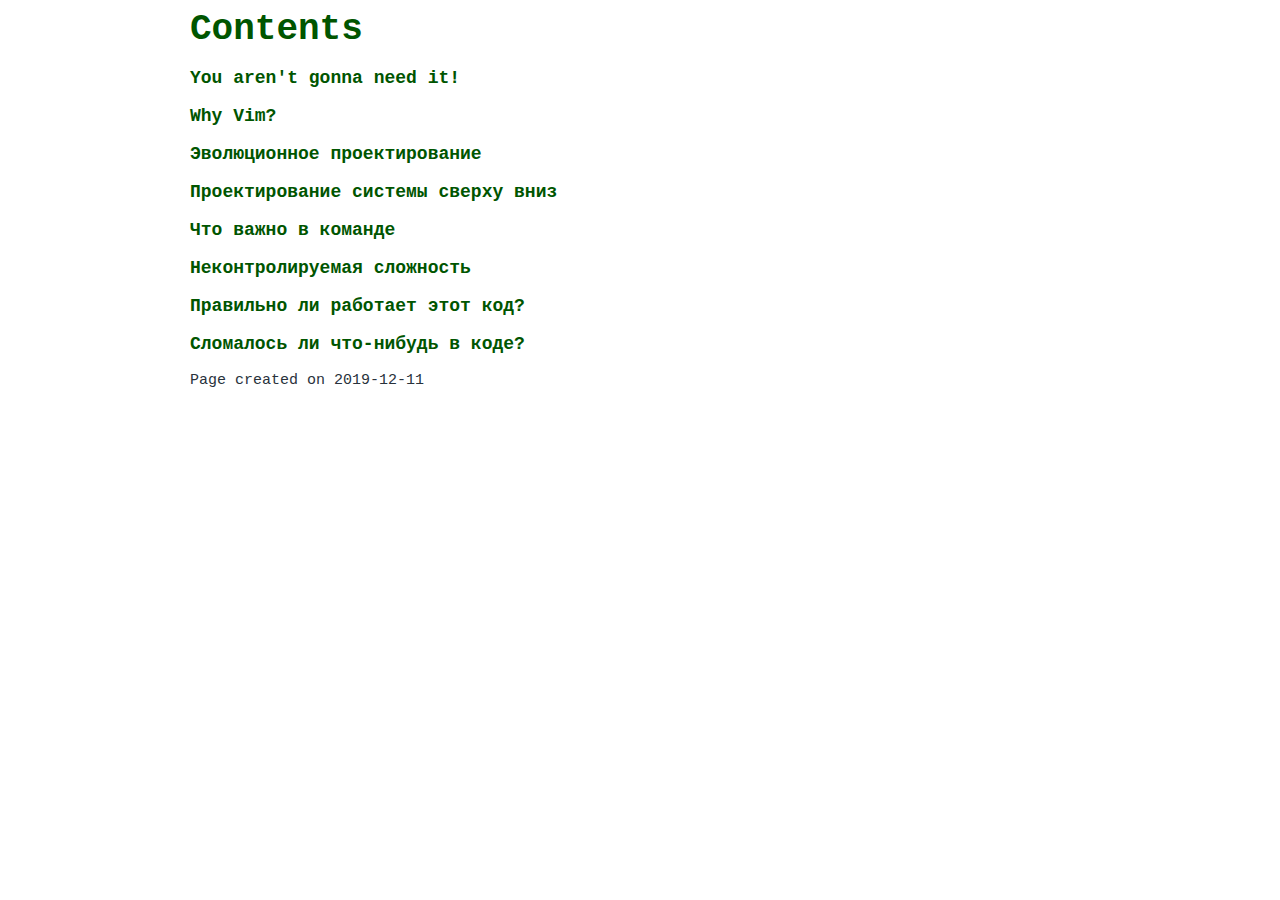
<file: index.html>
<html>
<head>
		<link rel="Stylesheet" type="text/css" href="style.css" />
		<title>Contents</title>
		<meta http-equiv="Content-Type" content="text/html; charset=utf-8" />
		<meta name="viewport" content="width=device-width, initial-scale=1">
</head>
<body>
    <!-- Go to www.addthis.com/dashboard to customize your tools -->
    <script type=\"text/javascript\" src=\"//s7.addthis.com/js/300/addthis_widget.js#pubid=ra-5bdc32b9dc15cb1f\"></script>
     <script type=\"text/javascript\">
       (function(i,s,o,g,r,a,m){i['GoogleAnalyticsObject']=r;i[r]=i[r]||function(){
      (i[r].q=i[r].q||[]).push(arguments)},i[r].l=1*new Date();a=s.createElement(o),
       m=s.getElementsByTagName(o)[0];a.async=1;a.src=g;m.parentNode.insertBefore(a,m)
       })(window,document,'script','https://www.google-analytics.com/analytics.js','ga');
      ga('create', 'UA-105032758-1', 'auto');
       ga('send', 'pageview');
    </script>

    <h1>Contents</h1>
		<div class="content">

<p>
<a href="posts/2019-12-11-yagni.html">You aren't gonna need it!</a>
</p>

<p>
<a href="posts/2019-11-18-why-vim.html">Why Vim?</a>
</p>

<p>
<a href="posts/2019-05-25-evolutionary-architecture.html">Эволюционное проектирование</a>
</p>

<p>
<a href="posts/2018-07-18-system-design-from-top-to-bottom.html">Проектирование системы сверху вниз</a>
</p>

<p>
<a href="posts/2018-07-20-what-is-important-in-team.html">Что важно в команде</a>
</p>

<p>
<a href="posts/2018-10-04-uncontrollable-complexity.html">Неконтролируемая сложность</a>
</p>

<p>
<a href="posts/2018-10-18-is-this-code-correct.html">Правильно ли работает этот код?</a>
</p>

<p>
<a href="posts/2018-10-22-if-changes-violate-something.html">Сломалось ли что-нибудь в коде?</a>
</p>
</div>

    <footer><p><small>Page created on 2019-12-11</small></p></footer>
</body>
</html>
</file>
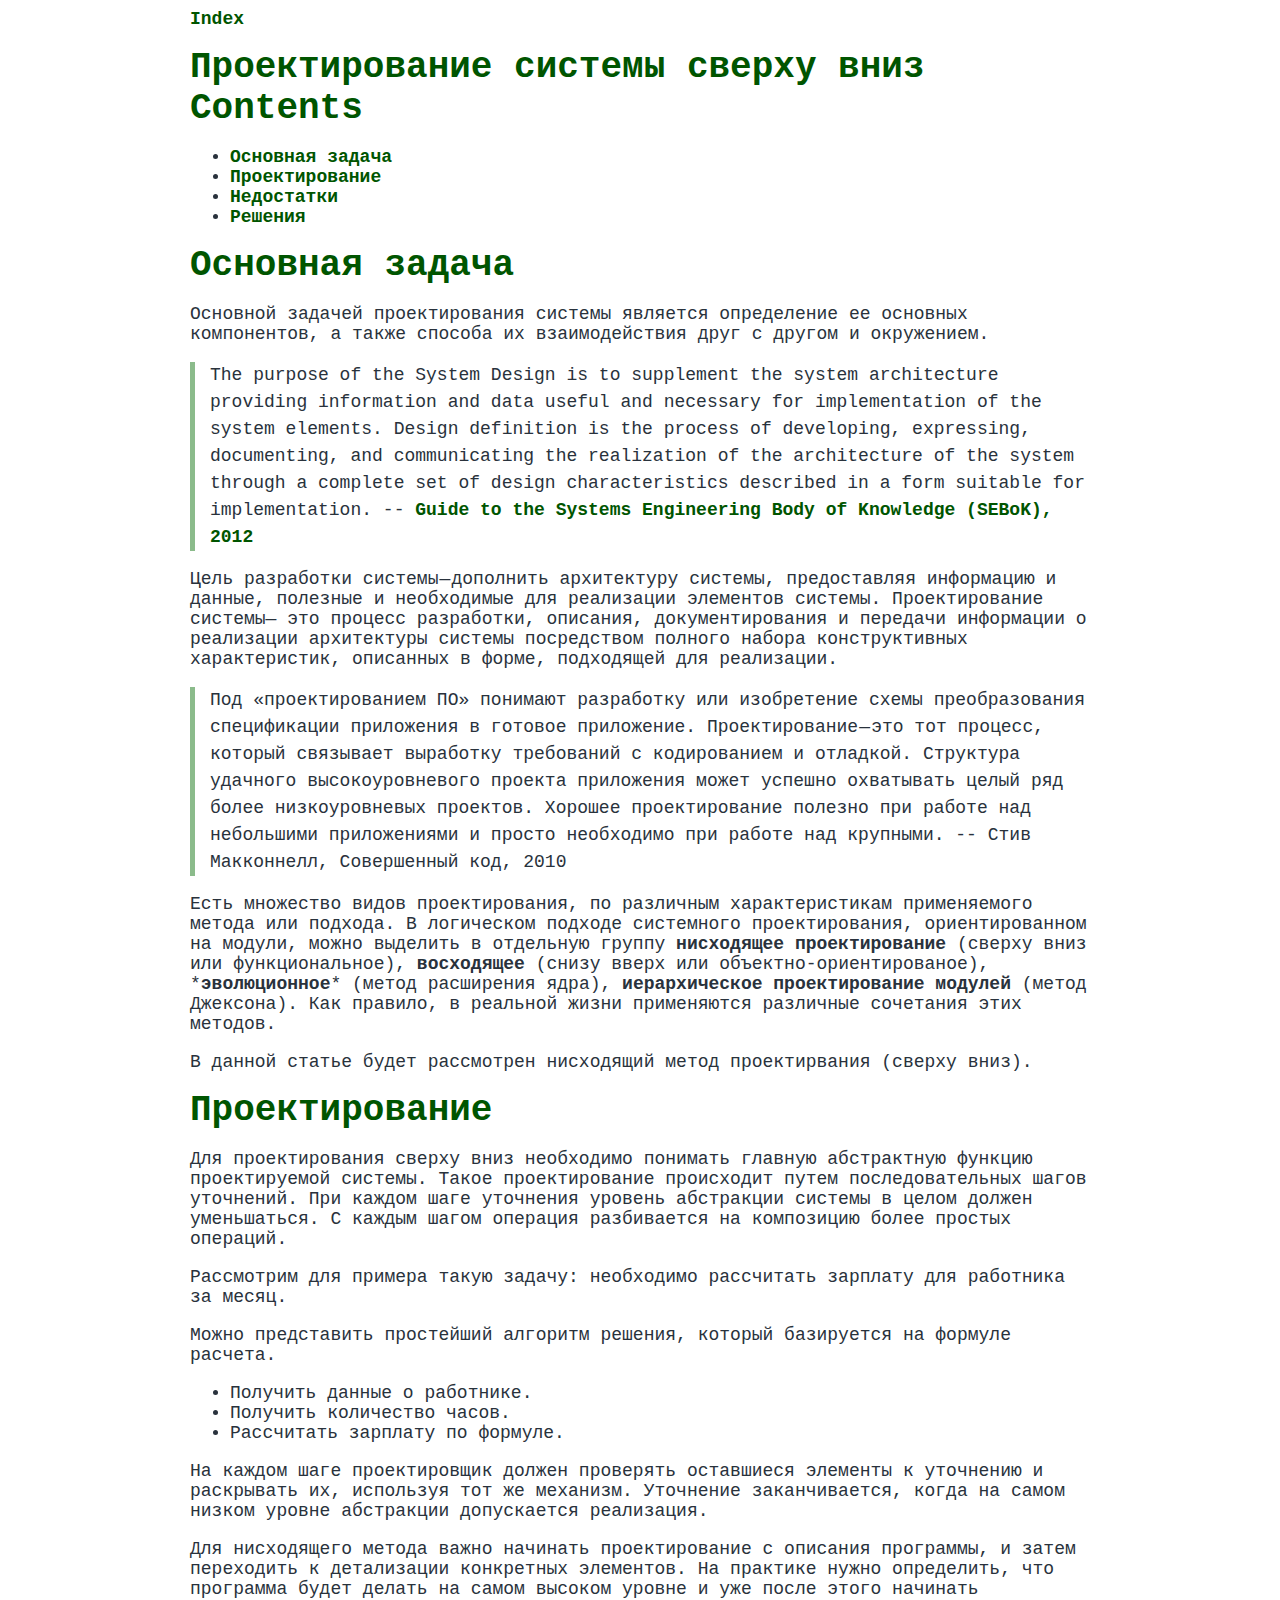
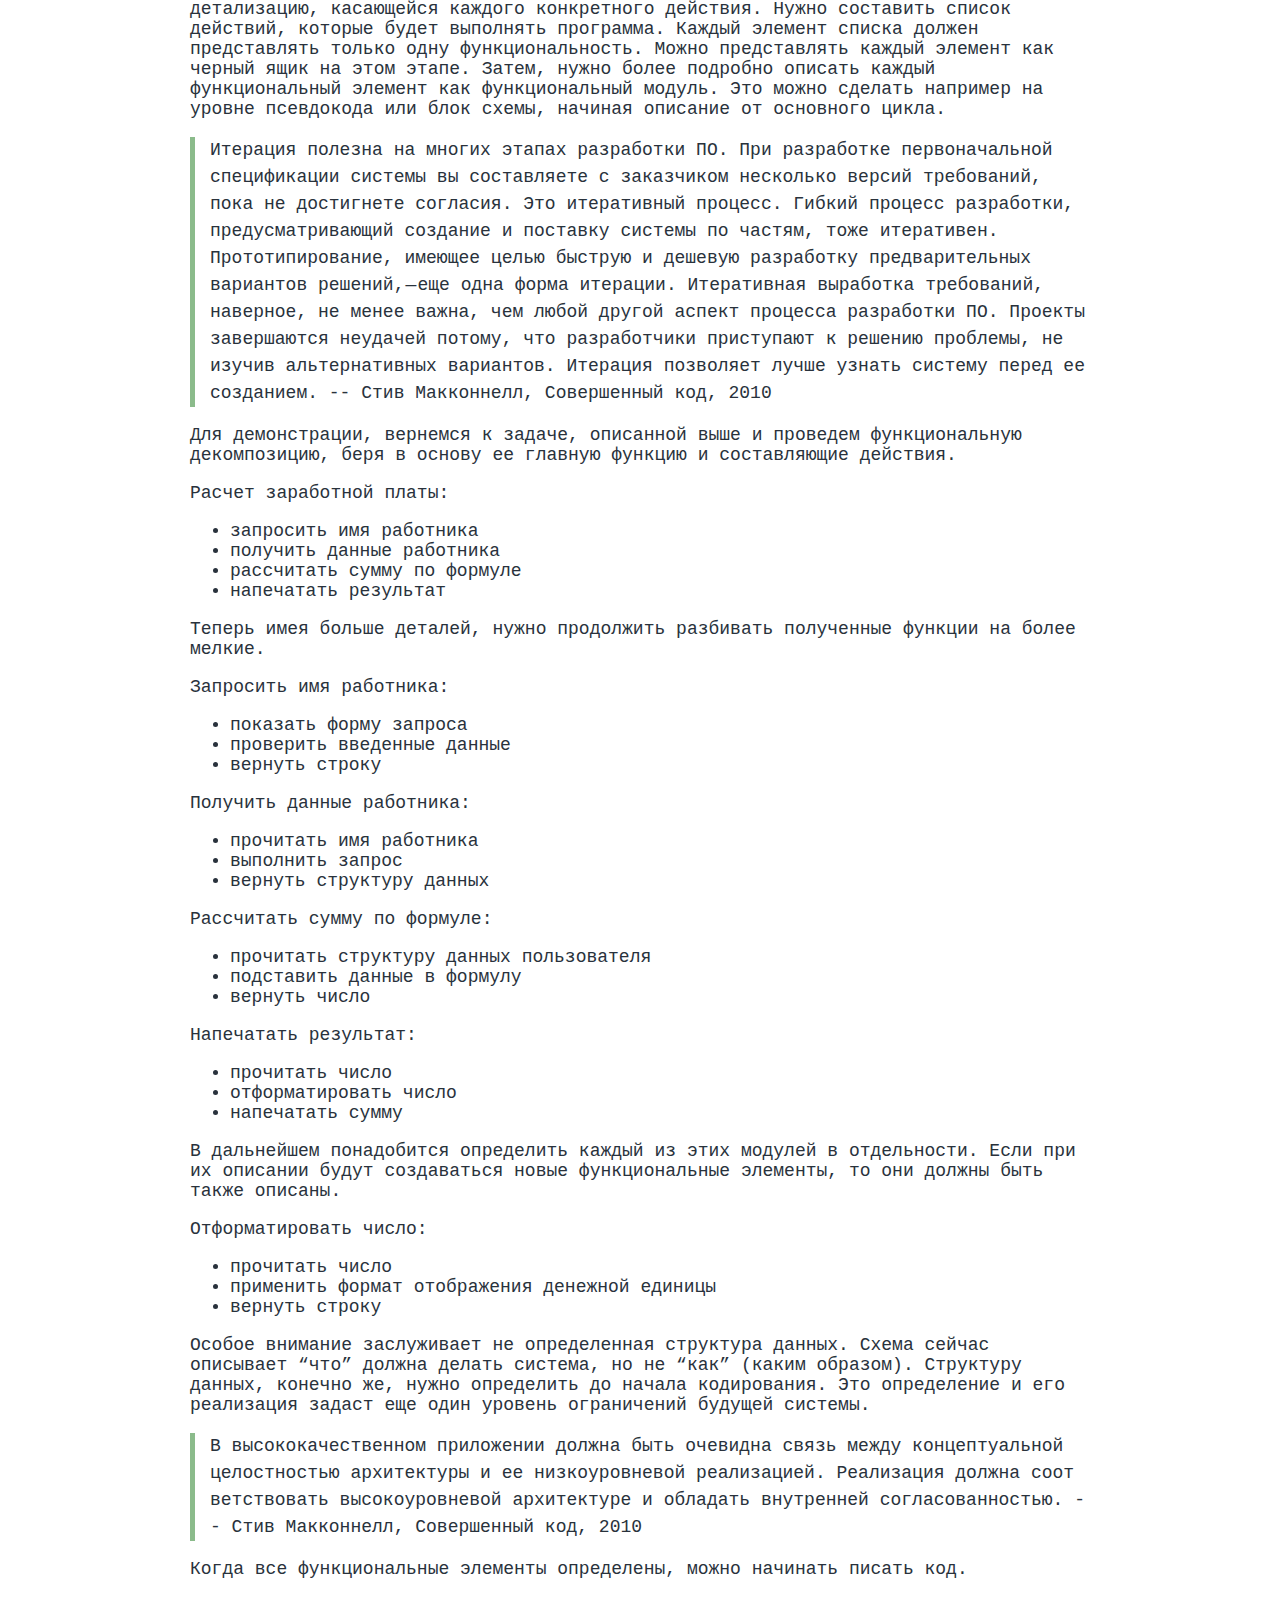
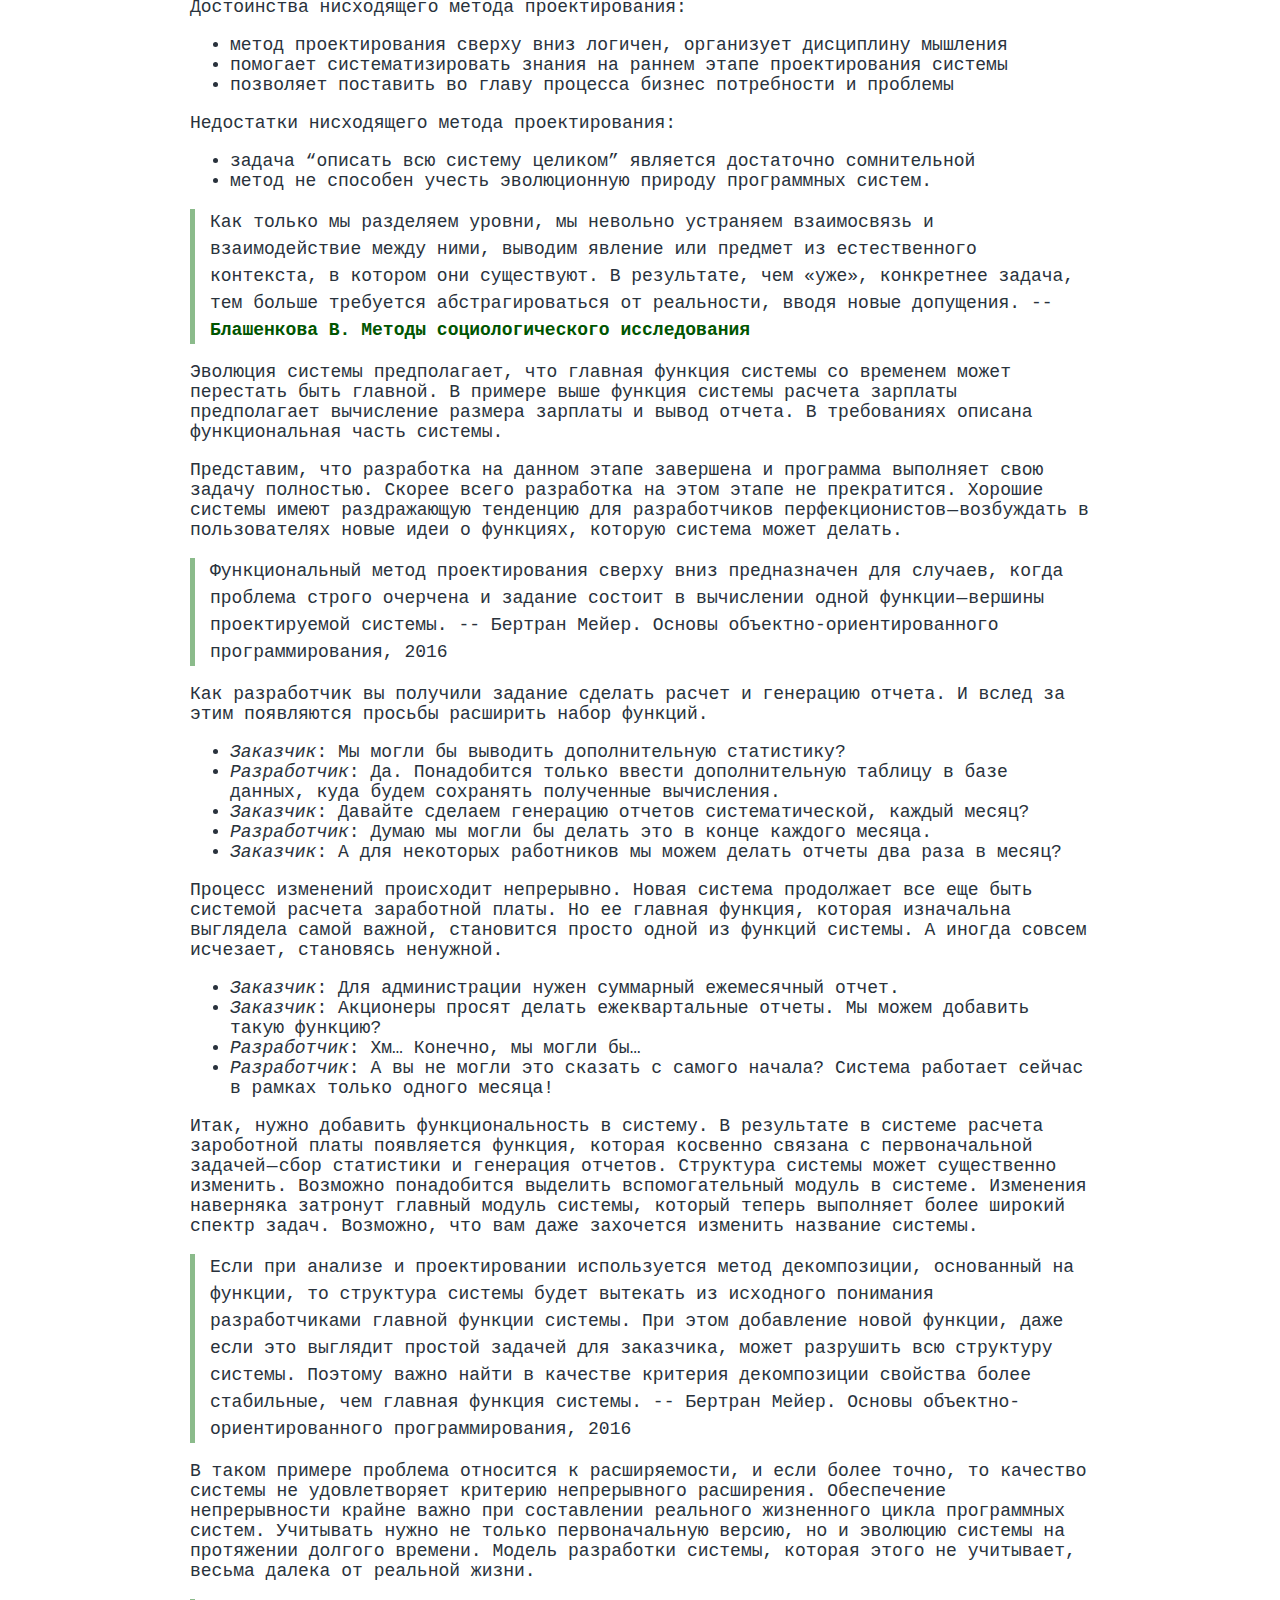
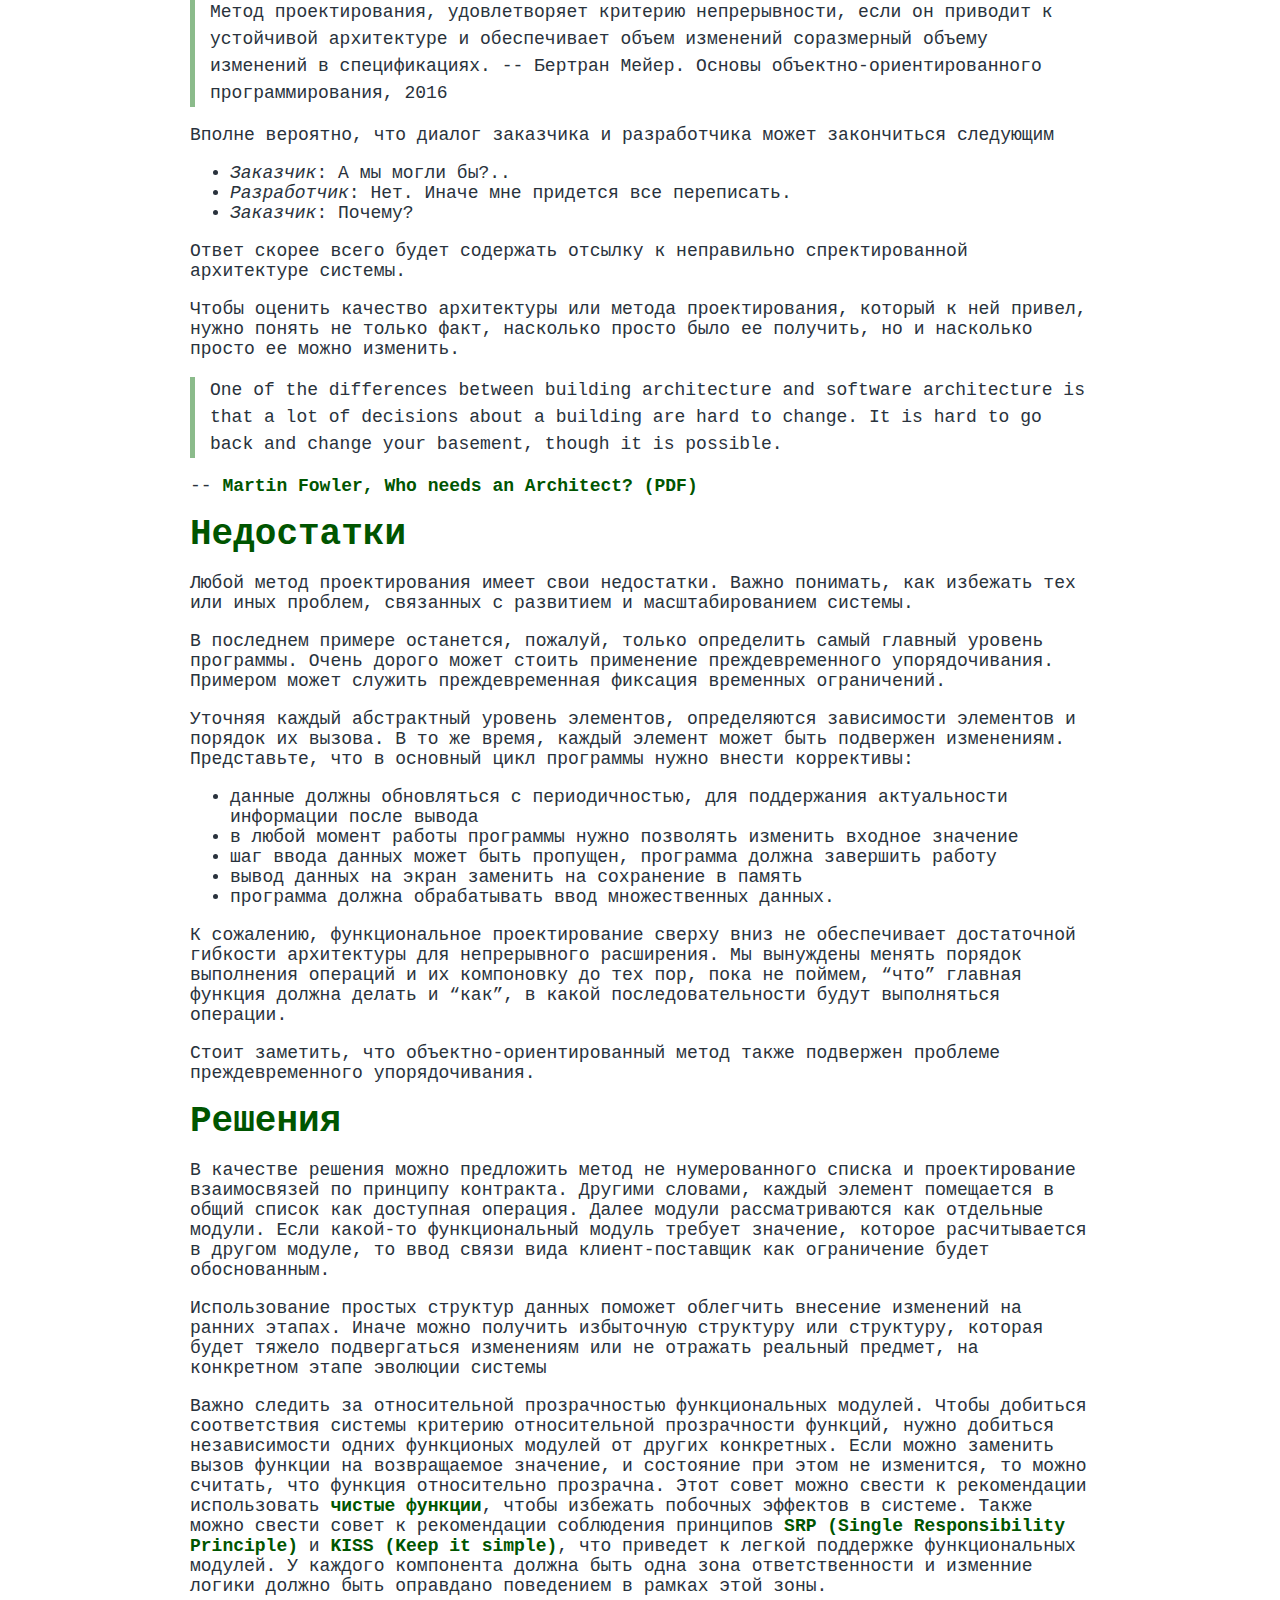
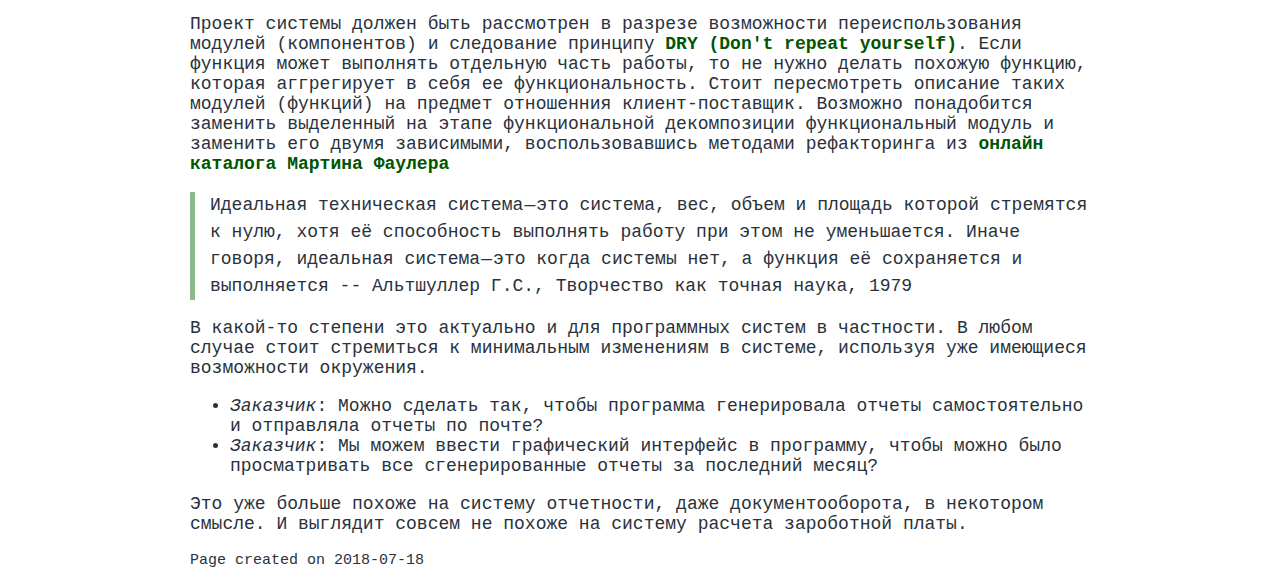
<file: posts/018-07-18-system-design-from-top-to-bottom.html>
<html>
<head>
		<link rel="Stylesheet" type="text/css" href="../style.css" />
		<title>Проектирование системы сверху вниз</title>
		<meta http-equiv="Content-Type" content="text/html; charset=utf-8" />
</head>
<body>
    <!-- Go to www.addthis.com/dashboard to customize your tools -->
    <script type=\"text/javascript\" src=\"//s7.addthis.com/js/300/addthis_widget.js#pubid=ra-5bdc32b9dc15cb1f\"></script>
     <script type=\"text/javascript\">
       (function(i,s,o,g,r,a,m){i['GoogleAnalyticsObject']=r;i[r]=i[r]||function(){
      (i[r].q=i[r].q||[]).push(arguments)},i[r].l=1*new Date();a=s.createElement(o),
       m=s.getElementsByTagName(o)[0];a.async=1;a.src=g;m.parentNode.insertBefore(a,m)
       })(window,document,'script','https://www.google-analytics.com/analytics.js','ga');
      ga('create', 'UA-105032758-1', 'auto');
       ga('send', 'pageview');
    </script>

    <nav>
      <ul>
        <li>
          <a href="/">Index</a>
        </li>
      </ul>
    </nav>

    <h1>Проектирование системы сверху вниз</h1>
		<div class="content">
<div id="Contents" class="toc"><h1 id="Contents">Contents</a></h1></div>
<ul>
<li>
<a href="018-07-18-system-design-from-top-to-bottom.html#Основная задача">Основная задача</a>

<li>
<a href="018-07-18-system-design-from-top-to-bottom.html#Проектирование">Проектирование</a>

<li>
<a href="018-07-18-system-design-from-top-to-bottom.html#Недостатки">Недостатки</a>

<li>
<a href="018-07-18-system-design-from-top-to-bottom.html#Решения">Решения</a>

</ul>


<div id="Основная задача"><h1 id="Основная задача" class="header"><a href="#Основная задача">Основная задача</a></h1></div>

<p>
Основной задачей проектирования системы является определение ее основных компонентов, а также способа их взаимодействия друг с другом и окружением.
</p>
<blockquote>
The purpose of the System Design is to supplement the system architecture providing information and data useful and necessary for implementation of the system elements. Design definition is the process of developing,
expressing, documenting, and communicating the realization of the architecture of the system through a complete set of design characteristics described in a form suitable for implementation.
-- <a href="http://www.sebokwiki.org/wiki/System_Design">Guide to the Systems Engineering Body of Knowledge (SEBoK), 2012</a>
</blockquote>

<p>
Цель разработки системы — дополнить архитектуру системы, предоставляя информацию и данные, полезные и необходимые для реализации элементов системы. Проектирование системы— это процесс разработки, описания, документирования и передачи информации о реализации архитектуры системы посредством полного набора конструктивных характеристик, описанных в форме, подходящей для реализации.
</p>
<blockquote>
Под «проектированием ПО» понимают разработку или изобретение схемы преобразования спецификации приложения в готовое приложение. Проектирование — это тот процесс, который связывает выработку требований с кодированием и отладкой. Структура удачного высокоуровневого проекта приложения может успешно охватывать целый ряд более низкоуровневых проектов. Хорошее проектирование полезно при работе над небольшими приложениями и просто необходимо при работе над крупными.
-- Стив Макконнелл, Совершенный код, 2010
</blockquote>

<p>
Есть множество видов проектирования, по различным характеристикам применяемого метода или подхода. В логическом подходе системного проектирования, ориентированном на модули, можно выделить в отдельную группу <span id="Основная задача-нисходящее проектирование"></span><strong id="нисходящее проектирование">нисходящее проектирование</strong> (сверху вниз или функциональное), <span id="Основная задача-восходящее"></span><strong id="восходящее">восходящее</strong> (снизу вверх или объектно-ориентированое), *<span id="Основная задача-эволюционное"></span><strong id="эволюционное">эволюционное</strong>* (метод расширения ядра), <span id="Основная задача-иерархическое проектирование модулей"></span><strong id="иерархическое проектирование модулей">иерархическое проектирование модулей</strong> (метод Джексона). Как правило, в реальной жизни применяются различные сочетания этих методов.
</p>

<p>
В данной статье будет рассмотрен нисходящий метод проектирвания (сверху вниз).
</p>

<div id="Проектирование"><h1 id="Проектирование" class="header"><a href="#Проектирование">Проектирование</a></h1></div>

<p>
Для проектирования сверху вниз необходимо понимать главную абстрактную функцию проектируемой системы. Такое проектирование происходит путем последовательных шагов уточнений. При каждом шаге уточнения уровень абстракции системы в целом должен уменьшаться. С каждым шагом операция разбивается на композицию более простых операций.
</p>

<p>
Рассмотрим для примера такую задачу: необходимо рассчитать зарплату для работника за месяц.
</p>

<p>
Можно представить простейший алгоритм решения, который базируется на формуле расчета.
</p>

<ul>
<li>
Получить данные о работнике.

<li>
Получить количество часов.

<li>
Рассчитать зарплату по формуле.

</ul>

<p>
На каждом шаге проектировщик должен проверять оставшиеся элементы к уточнению и раскрывать их, используя тот же механизм. Уточнение заканчивается, когда на самом низком уровне абстракции допускается реализация.
</p>

<p>
Для нисходящего метода важно начинать проектирование с описания программы, и затем переходить к детализации конкретных элементов. На практике нужно определить, что программа будет делать на самом высоком уровне и уже после этого начинать детализацию, касающейся каждого конкретного действия. Нужно составить список действий, которые будет выполнять программа. Каждый элемент списка должен представлять только одну функциональность. Можно представлять каждый элемент как черный ящик на этом этапе. Затем, нужно более подробно описать каждый функциональный элемент как функциональный модуль. Это можно сделать например на уровне псевдокода или блок схемы, начиная описание от основного цикла.
</p>
<blockquote>
Итерация полезна на многих этапах разработки ПО. При разработке первоначальной спецификации системы вы составляете с заказчиком несколько версий требований, пока не достигнете согласия. Это итеративный процесс. Гибкий процесс разработки, предусматривающий создание и поставку системы по частям, тоже итеративен. Прототипирование, имеющее целью быструю и дешевую разработку предварительных вариантов решений, — еще одна форма итерации. Итеративная выработка требований, наверное, не менее важна, чем любой другой аспект процесса разработки ПО. Проекты завершаются неудачей потому, что разработчики приступают к решению проблемы, не изучив альтернативных вариантов. Итерация позволяет лучше узнать систему перед ее созданием.
-- Стив Макконнелл, Совершенный код, 2010
</blockquote>

<p>
Для демонстрации, вернемся к задаче, описанной выше и проведем функциональную декомпозицию, беря в основу ее главную функцию и составляющие действия.
</p>

<p>
Расчет заработной платы:
</p>
<ul>
<li>
запросить имя работника

<li>
получить данные работника

<li>
рассчитать сумму по формуле

<li>
напечатать результат

</ul>

<p>
Теперь имея больше деталей, нужно продолжить разбивать полученные функции на более мелкие.
</p>

<p>
Запросить имя работника:
</p>
<ul>
<li>
показать форму запроса

<li>
проверить введенные данные

<li>
вернуть строку

</ul>

<p>
Получить данные работника:
</p>
<ul>
<li>
прочитать имя работника

<li>
выполнить запрос

<li>
вернуть структуру данных

</ul>

<p>
Рассчитать сумму по формуле:
</p>
<ul>
<li>
прочитать структуру данных пользователя

<li>
подставить данные в формулу

<li>
вернуть число

</ul>

<p>
Напечатать результат:
</p>
<ul>
<li>
прочитать число

<li>
отформатировать число

<li>
напечатать сумму

</ul>

<p>
В дальнейшем понадобится определить каждый из этих модулей в отдельности. Если при их описании будут создаваться новые функциональные элементы, то они должны быть также описаны.
</p>

<p>
Отформатировать число:
</p>
<ul>
<li>
прочитать число

<li>
применить формат отображения денежной единицы

<li>
вернуть строку

</ul>

<p>
Особое внимание заслуживает не определенная структура данных. Схема сейчас описывает “что” должна делать система, но не “как” (каким образом). Структуру данных, конечно же, нужно определить до начала кодирования. Это определение и его реализация задаст еще один уровень ограничений будущей системы.
</p>
<blockquote>
В высококачественном приложении должна быть очевидна связь между концептуальной целостностью архитектуры и ее низкоуровневой реализацией. Реализация должна соот ветствовать высокоуровневой архитектуре и обладать внутренней согласованностью.
-- Стив Макконнелл, Совершенный код, 2010
</blockquote>

<p>
Когда все функциональные элементы определены, можно начинать писать код.
</p>

<p>
Достоинства нисходящего метода проектирования:
</p>
<ul>
<li>
метод проектирования сверху вниз логичен, организует дисциплину мышления

<li>
помогает систематизировать знания на раннем этапе проектирования системы

<li>
позволяет поставить во главу процесса бизнес потребности и проблемы

</ul>

<p>
Недостатки нисходящего метода проектирования:
</p>
<ul>
<li>
задача “описать всю систему целиком” является достаточно сомнительной

<li>
метод не способен учесть эволюционную природу программных систем.

</ul>
<blockquote>
Как только мы разделяем уровни, мы невольно устраняем взаимосвязь и взаимодействие между ними, выводим явление или предмет из естественного контекста, в котором они существуют. В результате, чем «уже», конкретнее задача, тем больше требуется абстрагироваться от реальности, вводя новые допущения.
-- <a href="http://www.treko.ru/show_article_1090">Блашенкова В. Методы социологического исследования</a>
</blockquote>

<p>
Эволюция системы предполагает, что главная функция системы со временем может перестать быть главной. В примере выше функция системы расчета зарплаты предполагает вычисление размера зарплаты и вывод отчета. В требованиях описана функциональная часть системы.
</p>

<p>
Представим, что разработка на данном этапе завершена и программа выполняет свою задачу полностью. Скорее всего разработка на этом этапе не прекратится. Хорошие системы имеют раздражающую тенденцию для разработчиков перфекционистов — возбуждать в пользователях новые идеи о функциях, которую система может делать.
</p>
<blockquote>
Функциональный метод проектирования сверху вниз предназначен для случаев, когда проблема строго очерчена и задание состоит в вычислении одной функции — вершины проектируемой системы.
-- Бертран Мейер. Основы объектно-ориентированного программирования, 2016
</blockquote>

<p>
Как разработчик вы получили задание сделать расчет и генерацию отчета. И вслед за этим появляются просьбы расширить набор функций.
</p>

<ul>
<li>
<em>Заказчик</em>: Мы могли бы выводить дополнительную статистику?

<li>
<em>Разработчик</em>: Да. Понадобится только ввести дополнительную таблицу в базе данных, куда будем сохранять полученные вычисления.

<li>
<em>Заказчик</em>: Давайте сделаем генерацию отчетов систематической, каждый месяц?

<li>
<em>Разработчик</em>: Думаю мы могли бы делать это в конце каждого месяца.

<li>
<em>Заказчик</em>: А для некоторых работников мы можем делать отчеты два раза в месяц?

</ul>

<p>
Процесс изменений происходит непрерывно. Новая система продолжает все еще быть системой расчета заработной платы. Но ее главная функция, которая изначальна выглядела самой важной, становится просто одной из функций системы. А иногда совсем исчезает, становясь ненужной.
</p>

<ul>
<li>
<em>Заказчик</em>: Для администрации нужен суммарный ежемесячный отчет.

<li>
<em>Заказчик</em>: Акционеры просят делать ежеквартальные отчеты. Мы можем добавить такую функцию?

<li>
<em>Разработчик</em>: Хм… Конечно, мы могли бы…

<li>
<em>Разработчик</em>: А вы не могли это сказать с самого начала? Система работает сейчас в рамках только одного месяца!

</ul>

<p>
Итак, нужно добавить функциональность в систему. В результате в системе расчета зароботной платы появляется функция, которая косвенно связана с первоначальной задачей — сбор статистики и генерация отчетов. Структура системы может существенно изменить. Возможно понадобится выделить вспомогательный модуль в системе. Изменения наверняка затронут главный модуль системы, который теперь выполняет более широкий спектр задач. Возможно, что вам даже захочется изменить название системы.
</p>
<blockquote>
Если при анализе и проектировании используется метод декомпозиции, основанный на функции, то структура системы будет вытекать из исходного понимания разработчиками главной функции системы. При этом добавление новой функции, даже если это выглядит простой задачей для заказчика, может разрушить всю структуру системы. Поэтому важно найти в качестве критерия декомпозиции свойства более стабильные, чем главная функция системы.
-- Бертран Мейер. Основы объектно-ориентированного программирования, 2016
</blockquote>

<p>
В таком примере проблема относится к расширяемости, и если более точно, то качество системы не удовлетворяет критерию непрерывного расширения. Обеспечение непрерывности крайне важно при составлении реального жизненного цикла программных систем. Учитывать нужно не только первоначальную версию, но и эволюцию системы на протяжении долгого времени. Модель разработки системы, которая этого не учитывает, весьма далека от реальной жизни.
</p>
<blockquote>
Метод проектирования, удовлетворяет критерию непрерывности, если он приводит к устойчивой архитектуре и обеспечивает объем изменений соразмерный объему изменений в спецификациях.
-- Бертран Мейер. Основы объектно-ориентированного программирования, 2016
</blockquote>

<p>
Вполне вероятно, что диалог заказчика и разработчика может закончиться следующим
</p>

<ul>
<li>
<em>Заказчик</em>: А мы могли бы?..

<li>
<em>Разработчик</em>: Нет. Иначе мне придется все переписать.

<li>
<em>Заказчик</em>: Почему?

</ul>

<p>
Ответ скорее всего будет содержать отсылку к неправильно спректированной архитектуре системы.
</p>

<p>
Чтобы оценить качество архитектуры или метода проектирования, который к ней привел, нужно понять не только факт, насколько просто было ее получить, но и насколько просто ее можно изменить.
</p>
<blockquote>
One of the differences between building architecture and software architecture is that a lot of decisions about a building are hard to change. It is hard to go back and change your basement, though it is possible.
</blockquote>
<p>
  -- <a href="https://martinfowler.com/ieeeSoftware/whoNeedsArchitect.pdf">Martin Fowler, Who needs an Architect? (PDF)</a>
</p>

<div id="Недостатки"><h1 id="Недостатки" class="header"><a href="#Недостатки">Недостатки</a></h1></div>

<p>
Любой метод проектирования имеет свои недостатки. Важно понимать, как избежать тех или иных проблем, связанных с развитием и масштабированием системы.
</p>

<p>
В последнем примере останется, пожалуй, только определить самый главный уровень программы. Очень дорого может стоить применение преждевременного упорядочивания. Примером может служить преждевременная фиксация временных ограничений.
</p>

<p>
Уточняя каждый абстрактный уровень элементов, определяются зависимости элементов и порядок их вызова. В то же время, каждый элемент может быть подвержен изменениям. Представьте, что в основный цикл программы нужно внести коррективы:
</p>

<ul>
<li>
данные должны обновляться с периодичностью, для поддержания актуальности информации после вывода

<li>
в любой момент работы программы нужно позволять изменить входное значение

<li>
шаг ввода данных может быть пропущен, программа должна завершить работу

<li>
вывод данных на экран заменить на сохранение в память

<li>
программа должна обрабатывать ввод множественных данных.

</ul>

<p>
К сожалению, функциональное проектирование сверху вниз не обеспечивает достаточной гибкости архитектуры для непрерывного расширения. Мы вынуждены менять порядок выполнения операций и их компоновку до тех пор, пока не поймем, “что” главная функция должна делать и “как”, в какой последовательности будут выполняться операции.
</p>

<p>
Стоит заметить, что объектно-ориентированный метод также подвержен проблеме преждевременного упорядочивания.
</p>

<div id="Решения"><h1 id="Решения" class="header"><a href="#Решения">Решения</a></h1></div>

<p>
В качестве решения можно предложить метод не нумерованного списка и проектирование взаимосвязей по принципу контракта. Другими словами, каждый элемент помещается в общий список как доступная операция. Далее модули рассматриваются как отдельные модули. Если какой-то функциональный модуль требует значение, которое расчитывается в другом модуле, то ввод связи вида клиент-поставщик как ограничение будет обоснованным.
</p>

<p>
Использование простых структур данных поможет облегчить внесение изменений на ранних этапах. Иначе можно получить избыточную структуру или структуру, которая будет тяжело подвергаться изменениям или не отражать реальный предмет, на конкретном этапе эволюции системы
</p>

<p>
Важно следить за относительной прозрачностью функциональных модулей. Чтобы добиться соответствия системы критерию относительной прозрачности функций, нужно добиться независимости одних функционых модулей от других конкретных. Если можно заменить вызов функции на возвращаемое значение, и состояние при этом не изменится, то можно считать, что функция относительно прозрачна. Этот совет можно свести к рекомендации использовать <a href="https://wikipedia.org/wiki/Pure_function">чистые функции</a>, чтобы избежать побочных эффектов в системе. Также можно свести совет к рекомендации соблюдения принципов <a href="https://wikipedia.org/wiki/Single_responsibility_principle">SRP (Single Responsibility Principle)</a> и <a href="https://wikipedia.org/wiki/KISS_principle">KISS (Keep it simple)</a>, что приведет к легкой поддержке функциональных модулей. У каждого компонента должна быть одна зона ответственности и изменние логики должно быть оправдано поведением в рамках этой зоны.
</p>

<p>
Проект системы должен быть рассмотрен в разрезе возможности переиспользования модулей (компонентов) и следование принципу <a href="https://wikipedia.org/wiki/Don%27t_repeat_yourself">DRY (Don't repeat yourself)</a>. Если функция может выполнять отдельную часть работы, то не нужно делать похожую функцию, которая аггрегирует в себя ее функциональность. Стоит пересмотреть описание таких модулей (функций) на предмет отношенния клиент-поставщик. Возможно понадобится заменить выделенный на этапе функциональной декомпозиции функциональный модуль и заменить его двумя зависимыми, воспользовавшись методами рефакторинга из <a href="https://refactoring.com/catalog/">онлайн каталога Мартина Фаулера</a>
</p>
<blockquote>
Идеальная техническая система — это система, вес, объем и площадь которой стремятся к нулю, хотя её способность выполнять работу при этом не уменьшается. Иначе говоря, идеальная система — это когда системы нет, а функция её сохраняется и выполняется
-- Альтшуллер Г.С., Творчество как точная наука, 1979
</blockquote>

<p>
В какой-то степени это актуально и для программных систем в частности. В любом случае стоит стремиться к минимальным изменениям в системе, используя уже имеющиеся возможности окружения.
</p>

<ul>
<li>
<em>Заказчик</em>: Можно сделать так, чтобы программа генерировала отчеты самостоятельно и отправляла отчеты по почте?

<li>
<em>Заказчик</em>: Мы можем ввести графический интерфейс в программу, чтобы можно было просматривать все сгенерированные отчеты за последний месяц?

</ul>

<p>
Это уже больше похоже на систему отчетности, даже документооборота, в некотором смысле. И выглядит совсем не похоже на систему расчета зароботной платы.
</p>
</div>

    <footer><p><small>Page created on 2018-07-18</small></p></footer>
</body>
</html>
</file>
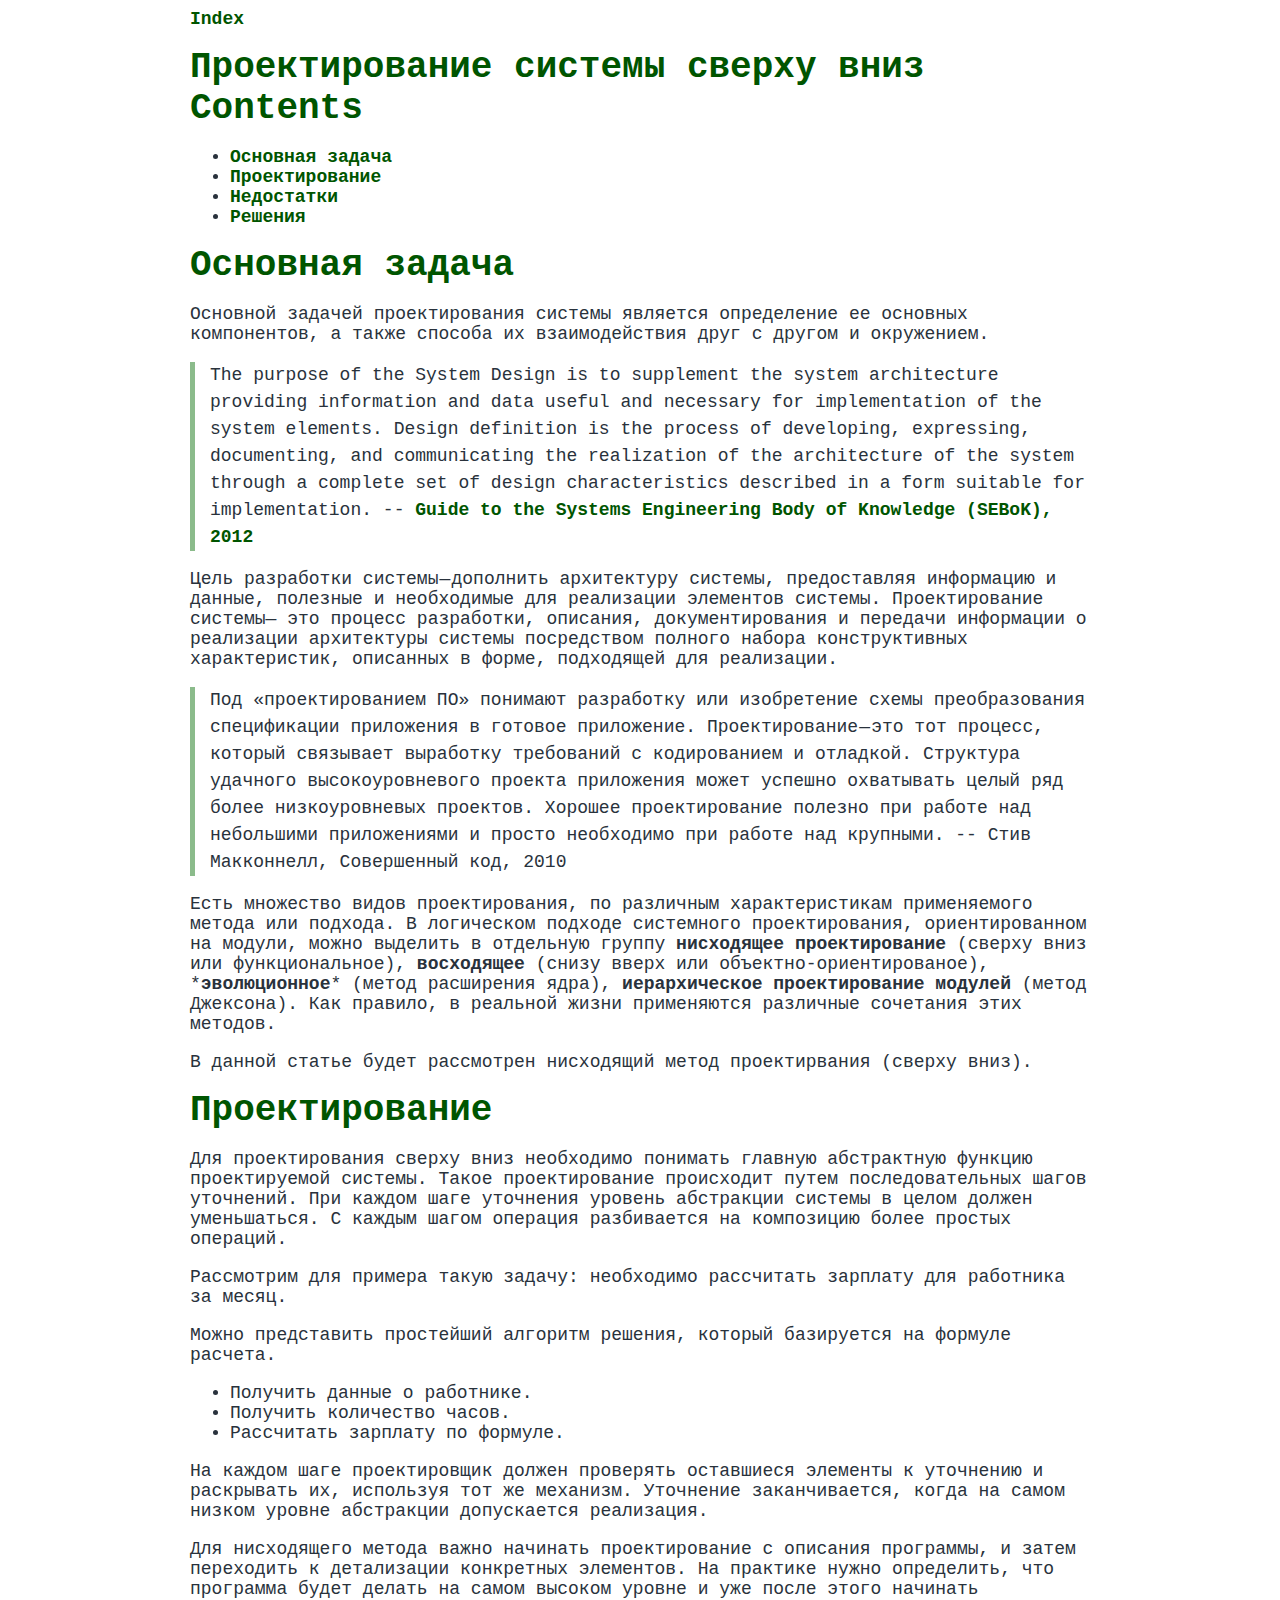
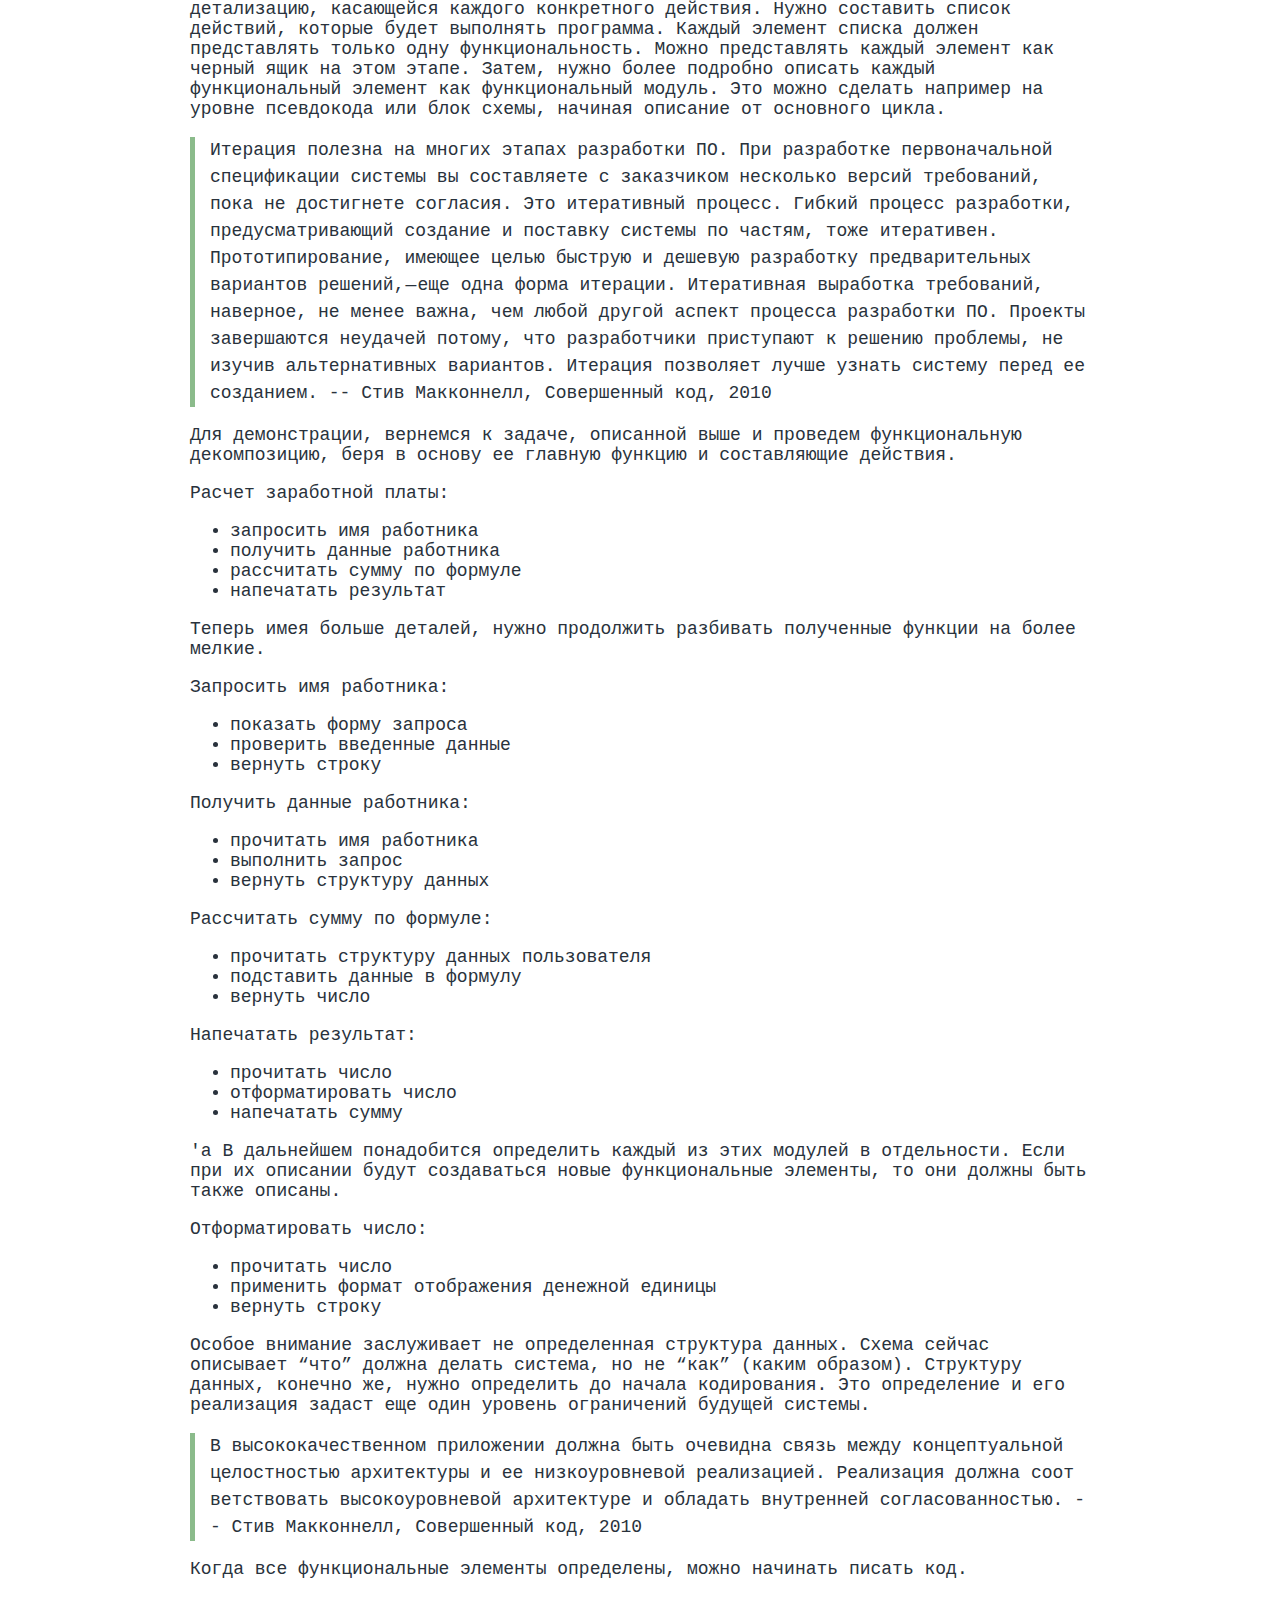
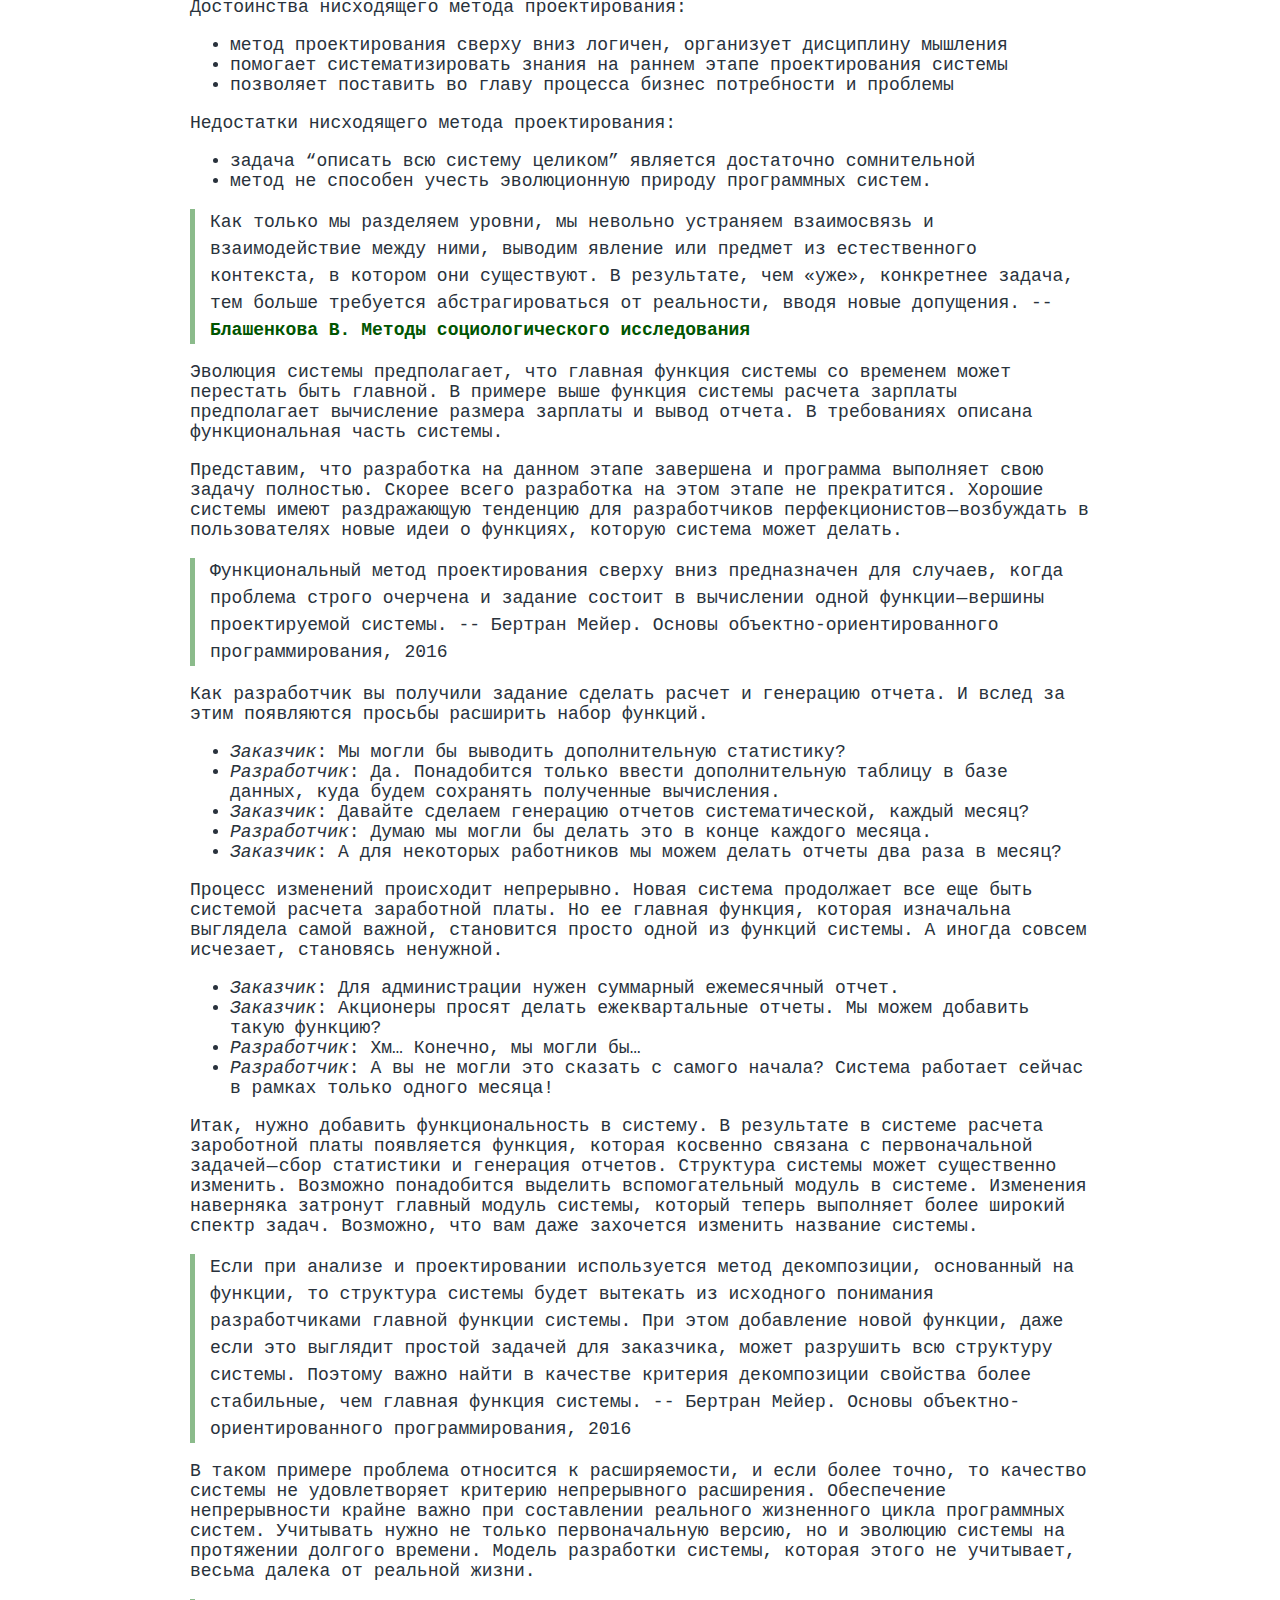
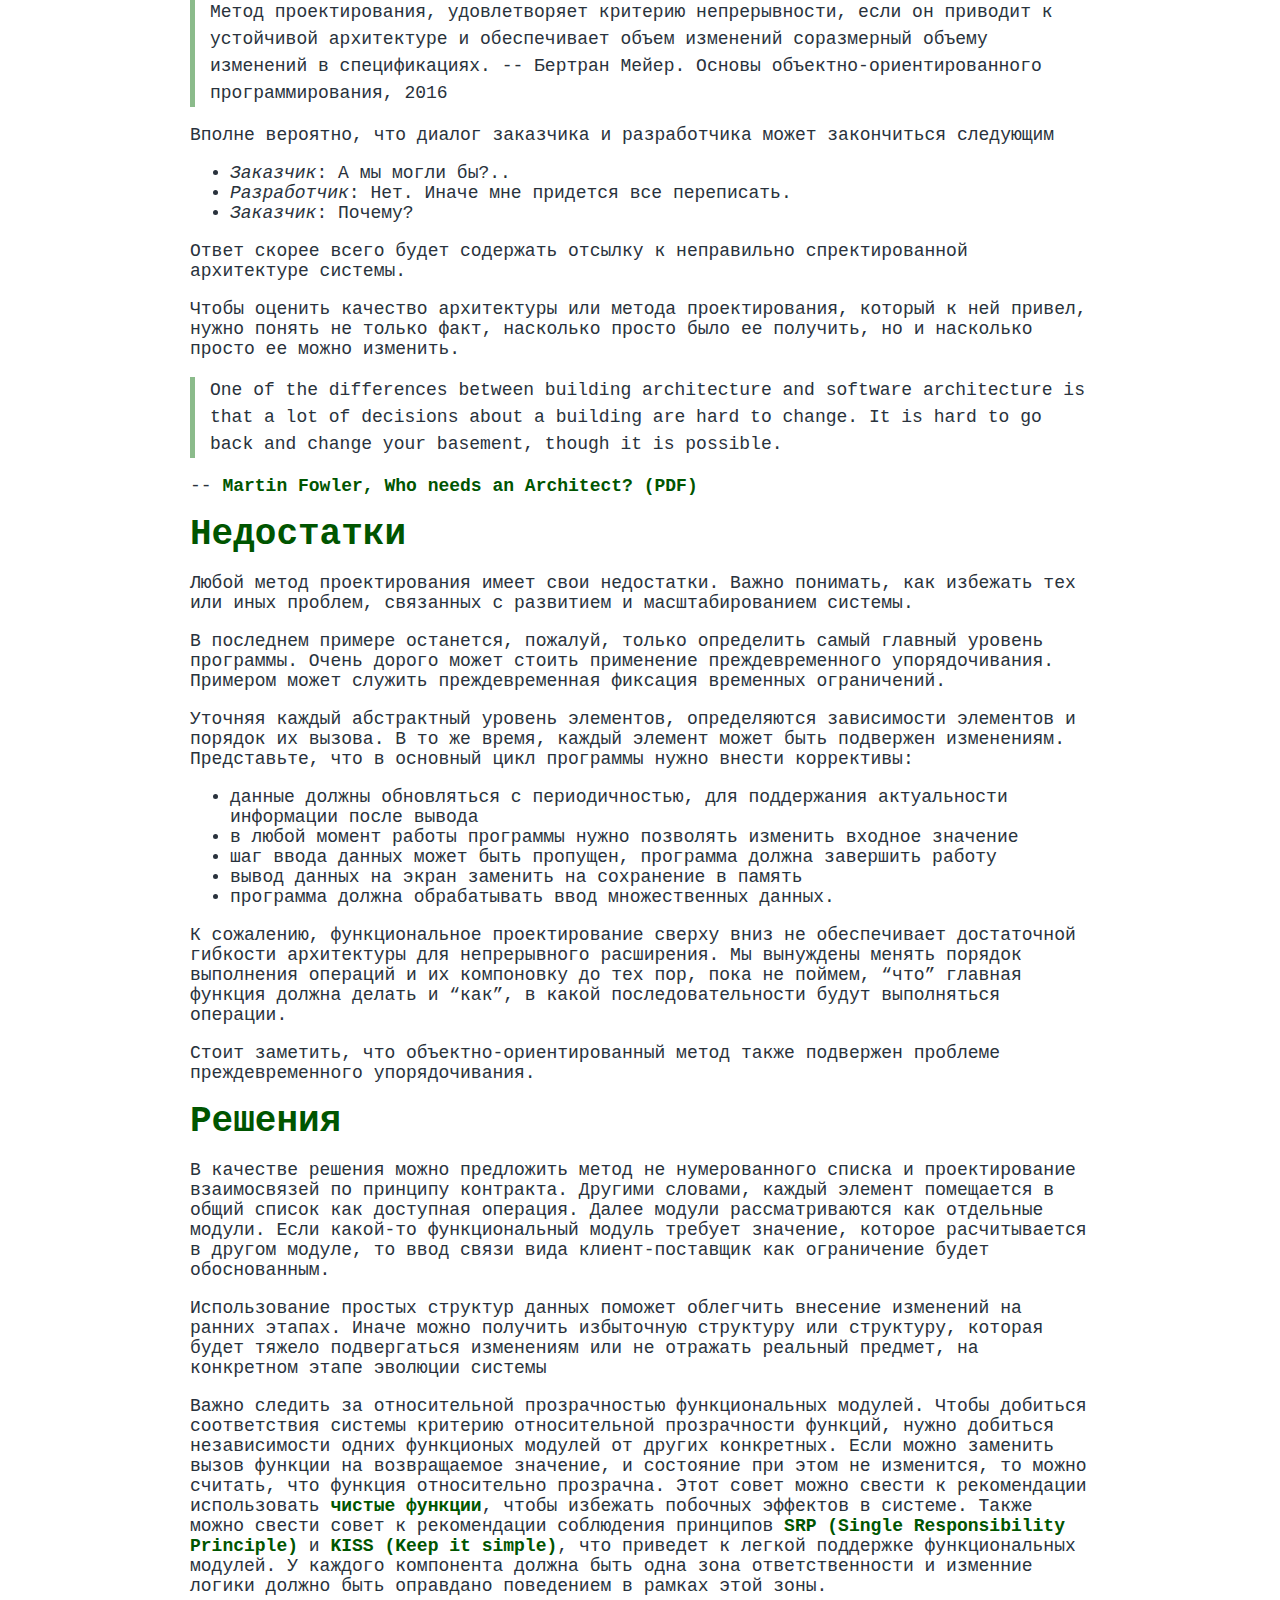
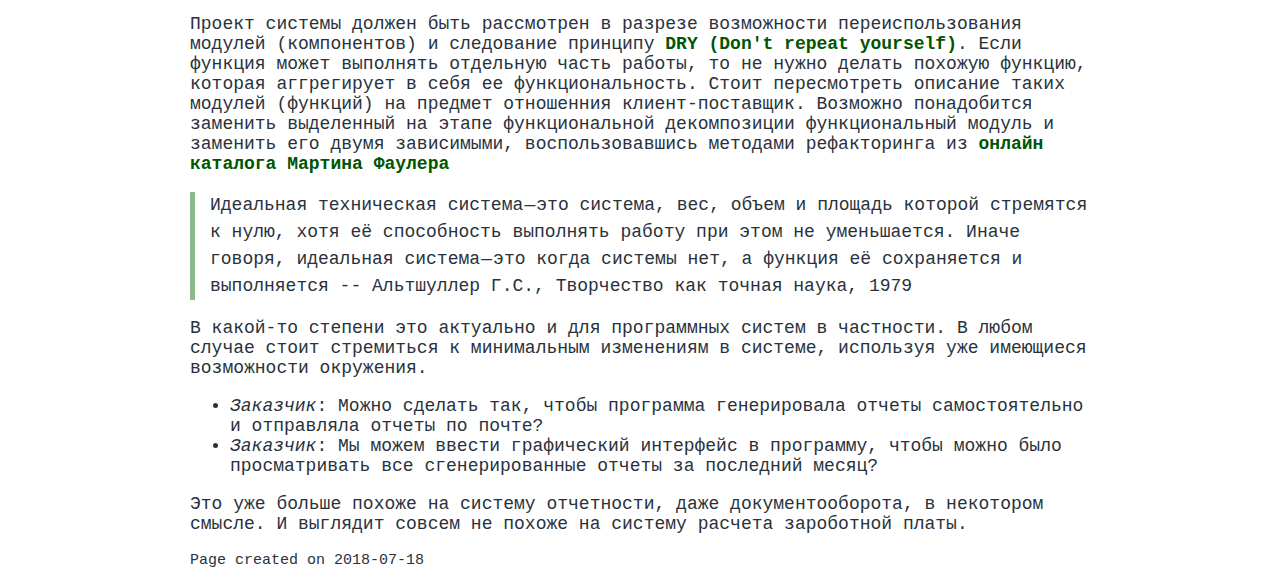
<file: posts/2018-07-18-system-design-from-top-to-bottom.html>
<html>
<head>
		<link rel="Stylesheet" type="text/css" href="../style.css" />
		<title>Проектирование системы сверху вниз</title>
		<meta http-equiv="Content-Type" content="text/html; charset=utf-8" />
		<meta name="viewport" content="width=device-width, initial-scale=1">
</head>
<body>
    <!-- Go to www.addthis.com/dashboard to customize your tools -->
    <script type=\"text/javascript\" src=\"//s7.addthis.com/js/300/addthis_widget.js#pubid=ra-5bdc32b9dc15cb1f\"></script>
     <script type=\"text/javascript\">
       (function(i,s,o,g,r,a,m){i['GoogleAnalyticsObject']=r;i[r]=i[r]||function(){
      (i[r].q=i[r].q||[]).push(arguments)},i[r].l=1*new Date();a=s.createElement(o),
       m=s.getElementsByTagName(o)[0];a.async=1;a.src=g;m.parentNode.insertBefore(a,m)
       })(window,document,'script','https://www.google-analytics.com/analytics.js','ga');
      ga('create', 'UA-105032758-1', 'auto');
       ga('send', 'pageview');
    </script>

    <nav>
      <ul>
        <li>
          <a href="/">Index</a>
        </li>
      </ul>
    </nav>

    <h1>Проектирование системы сверху вниз</h1>
		<div class="content">
<div id="Contents" class="toc"><h1 id="Contents">Contents</a></h1></div>
<ul>
<li>
<a href="2018-07-18-system-design-from-top-to-bottom.html#Основная задача">Основная задача</a>

<li>
<a href="2018-07-18-system-design-from-top-to-bottom.html#Проектирование">Проектирование</a>

<li>
<a href="2018-07-18-system-design-from-top-to-bottom.html#Недостатки">Недостатки</a>

<li>
<a href="2018-07-18-system-design-from-top-to-bottom.html#Решения">Решения</a>

</ul>



<div id="Основная задача"><h1 id="Основная задача" class="header"><a href="#Основная задача">Основная задача</a></h1></div>

<p>
Основной задачей проектирования системы является определение ее основных компонентов, а также способа их взаимодействия друг с другом и окружением.
</p>
<blockquote>
The purpose of the System Design is to supplement the system architecture providing information and data useful and necessary for implementation of the system elements. Design definition is the process of developing,
expressing, documenting, and communicating the realization of the architecture of the system through a complete set of design characteristics described in a form suitable for implementation.
-- <a href="http://www.sebokwiki.org/wiki/System_Design">Guide to the Systems Engineering Body of Knowledge (SEBoK), 2012</a>
</blockquote>

<p>
Цель разработки системы — дополнить архитектуру системы, предоставляя информацию и данные, полезные и необходимые для реализации элементов системы. Проектирование системы— это процесс разработки, описания, документирования и передачи информации о реализации архитектуры системы посредством полного набора конструктивных характеристик, описанных в форме, подходящей для реализации.
</p>
<blockquote>
Под «проектированием ПО» понимают разработку или изобретение схемы преобразования спецификации приложения в готовое приложение. Проектирование — это тот процесс, который связывает выработку требований с кодированием и отладкой. Структура удачного высокоуровневого проекта приложения может успешно охватывать целый ряд более низкоуровневых проектов. Хорошее проектирование полезно при работе над небольшими приложениями и просто необходимо при работе над крупными.
-- Стив Макконнелл, Совершенный код, 2010
</blockquote>

<p>
Есть множество видов проектирования, по различным характеристикам применяемого метода или подхода. В логическом подходе системного проектирования, ориентированном на модули, можно выделить в отдельную группу <span id="Основная задача-нисходящее проектирование"></span><strong id="нисходящее проектирование">нисходящее проектирование</strong> (сверху вниз или функциональное), <span id="Основная задача-восходящее"></span><strong id="восходящее">восходящее</strong> (снизу вверх или объектно-ориентированое), *<span id="Основная задача-эволюционное"></span><strong id="эволюционное">эволюционное</strong>* (метод расширения ядра), <span id="Основная задача-иерархическое проектирование модулей"></span><strong id="иерархическое проектирование модулей">иерархическое проектирование модулей</strong> (метод Джексона). Как правило, в реальной жизни применяются различные сочетания этих методов.
</p>

<p>
В данной статье будет рассмотрен нисходящий метод проектирвания (сверху вниз).
</p>

<div id="Проектирование"><h1 id="Проектирование" class="header"><a href="#Проектирование">Проектирование</a></h1></div>

<p>
Для проектирования сверху вниз необходимо понимать главную абстрактную функцию проектируемой системы. Такое проектирование происходит путем последовательных шагов уточнений. При каждом шаге уточнения уровень абстракции системы в целом должен уменьшаться. С каждым шагом операция разбивается на композицию более простых операций.
</p>

<p>
Рассмотрим для примера такую задачу: необходимо рассчитать зарплату для работника за месяц.
</p>

<p>
Можно представить простейший алгоритм решения, который базируется на формуле расчета.
</p>

<ul>
<li>
Получить данные о работнике.

<li>
Получить количество часов.

<li>
Рассчитать зарплату по формуле.

</ul>

<p>
На каждом шаге проектировщик должен проверять оставшиеся элементы к уточнению и раскрывать их, используя тот же механизм. Уточнение заканчивается, когда на самом низком уровне абстракции допускается реализация.
</p>

<p>
Для нисходящего метода важно начинать проектирование с описания программы, и затем переходить к детализации конкретных элементов. На практике нужно определить, что программа будет делать на самом высоком уровне и уже после этого начинать детализацию, касающейся каждого конкретного действия. Нужно составить список действий, которые будет выполнять программа. Каждый элемент списка должен представлять только одну функциональность. Можно представлять каждый элемент как черный ящик на этом этапе. Затем, нужно более подробно описать каждый функциональный элемент как функциональный модуль. Это можно сделать например на уровне псевдокода или блок схемы, начиная описание от основного цикла.
</p>
<blockquote>
Итерация полезна на многих этапах разработки ПО. При разработке первоначальной спецификации системы вы составляете с заказчиком несколько версий требований, пока не достигнете согласия. Это итеративный процесс. Гибкий процесс разработки, предусматривающий создание и поставку системы по частям, тоже итеративен. Прототипирование, имеющее целью быструю и дешевую разработку предварительных вариантов решений, — еще одна форма итерации. Итеративная выработка требований, наверное, не менее важна, чем любой другой аспект процесса разработки ПО. Проекты завершаются неудачей потому, что разработчики приступают к решению проблемы, не изучив альтернативных вариантов. Итерация позволяет лучше узнать систему перед ее созданием.
-- Стив Макконнелл, Совершенный код, 2010
</blockquote>

<p>
Для демонстрации, вернемся к задаче, описанной выше и проведем функциональную декомпозицию, беря в основу ее главную функцию и составляющие действия.
</p>

<p>
Расчет заработной платы:
</p>
<ul>
<li>
запросить имя работника

<li>
получить данные работника

<li>
рассчитать сумму по формуле

<li>
напечатать результат

</ul>

<p>
Теперь имея больше деталей, нужно продолжить разбивать полученные функции на более мелкие.
</p>

<p>
Запросить имя работника:
</p>
<ul>
<li>
показать форму запроса

<li>
проверить введенные данные

<li>
вернуть строку

</ul>

<p>
Получить данные работника:
</p>
<ul>
<li>
прочитать имя работника

<li>
выполнить запрос

<li>
вернуть структуру данных

</ul>

<p>
Рассчитать сумму по формуле:
</p>
<ul>
<li>
прочитать структуру данных пользователя

<li>
подставить данные в формулу

<li>
вернуть число

</ul>

<p>
Напечатать результат:
</p>
<ul>
<li>
прочитать число

<li>
отформатировать число

<li>
напечатать сумму

</ul>
<p>
'a
В дальнейшем понадобится определить каждый из этих модулей в отдельности. Если при их описании будут создаваться новые функциональные элементы, то они должны быть также описаны.
</p>

<p>
Отформатировать число:
</p>
<ul>
<li>
прочитать число

<li>
применить формат отображения денежной единицы

<li>
вернуть строку

</ul>

<p>
Особое внимание заслуживает не определенная структура данных. Схема сейчас описывает “что” должна делать система, но не “как” (каким образом). Структуру данных, конечно же, нужно определить до начала кодирования. Это определение и его реализация задаст еще один уровень ограничений будущей системы.
</p>
<blockquote>
В высококачественном приложении должна быть очевидна связь между концептуальной целостностью архитектуры и ее низкоуровневой реализацией. Реализация должна соот ветствовать высокоуровневой архитектуре и обладать внутренней согласованностью.
-- Стив Макконнелл, Совершенный код, 2010
</blockquote>

<p>
Когда все функциональные элементы определены, можно начинать писать код.
</p>

<p>
Достоинства нисходящего метода проектирования:
</p>
<ul>
<li>
метод проектирования сверху вниз логичен, организует дисциплину мышления

<li>
помогает систематизировать знания на раннем этапе проектирования системы

<li>
позволяет поставить во главу процесса бизнес потребности и проблемы

</ul>

<p>
Недостатки нисходящего метода проектирования:
</p>
<ul>
<li>
задача “описать всю систему целиком” является достаточно сомнительной

<li>
метод не способен учесть эволюционную природу программных систем.

</ul>
<blockquote>
Как только мы разделяем уровни, мы невольно устраняем взаимосвязь и взаимодействие между ними, выводим явление или предмет из естественного контекста, в котором они существуют. В результате, чем «уже», конкретнее задача, тем больше требуется абстрагироваться от реальности, вводя новые допущения.
-- <a href="http://www.treko.ru/show_article_1090">Блашенкова В. Методы социологического исследования</a>
</blockquote>

<p>
Эволюция системы предполагает, что главная функция системы со временем может перестать быть главной. В примере выше функция системы расчета зарплаты предполагает вычисление размера зарплаты и вывод отчета. В требованиях описана функциональная часть системы.
</p>

<p>
Представим, что разработка на данном этапе завершена и программа выполняет свою задачу полностью. Скорее всего разработка на этом этапе не прекратится. Хорошие системы имеют раздражающую тенденцию для разработчиков перфекционистов — возбуждать в пользователях новые идеи о функциях, которую система может делать.
</p>
<blockquote>
Функциональный метод проектирования сверху вниз предназначен для случаев, когда проблема строго очерчена и задание состоит в вычислении одной функции — вершины проектируемой системы.
-- Бертран Мейер. Основы объектно-ориентированного программирования, 2016
</blockquote>

<p>
Как разработчик вы получили задание сделать расчет и генерацию отчета. И вслед за этим появляются просьбы расширить набор функций.
</p>

<ul>
<li>
<em>Заказчик</em>: Мы могли бы выводить дополнительную статистику?

<li>
<em>Разработчик</em>: Да. Понадобится только ввести дополнительную таблицу в базе данных, куда будем сохранять полученные вычисления.

<li>
<em>Заказчик</em>: Давайте сделаем генерацию отчетов систематической, каждый месяц?

<li>
<em>Разработчик</em>: Думаю мы могли бы делать это в конце каждого месяца.

<li>
<em>Заказчик</em>: А для некоторых работников мы можем делать отчеты два раза в месяц?

</ul>

<p>
Процесс изменений происходит непрерывно. Новая система продолжает все еще быть системой расчета заработной платы. Но ее главная функция, которая изначальна выглядела самой важной, становится просто одной из функций системы. А иногда совсем исчезает, становясь ненужной.
</p>

<ul>
<li>
<em>Заказчик</em>: Для администрации нужен суммарный ежемесячный отчет.

<li>
<em>Заказчик</em>: Акционеры просят делать ежеквартальные отчеты. Мы можем добавить такую функцию?

<li>
<em>Разработчик</em>: Хм… Конечно, мы могли бы…

<li>
<em>Разработчик</em>: А вы не могли это сказать с самого начала? Система работает сейчас в рамках только одного месяца!

</ul>

<p>
Итак, нужно добавить функциональность в систему. В результате в системе расчета зароботной платы появляется функция, которая косвенно связана с первоначальной задачей — сбор статистики и генерация отчетов. Структура системы может существенно изменить. Возможно понадобится выделить вспомогательный модуль в системе. Изменения наверняка затронут главный модуль системы, который теперь выполняет более широкий спектр задач. Возможно, что вам даже захочется изменить название системы.
</p>
<blockquote>
Если при анализе и проектировании используется метод декомпозиции, основанный на функции, то структура системы будет вытекать из исходного понимания разработчиками главной функции системы. При этом добавление новой функции, даже если это выглядит простой задачей для заказчика, может разрушить всю структуру системы. Поэтому важно найти в качестве критерия декомпозиции свойства более стабильные, чем главная функция системы.
-- Бертран Мейер. Основы объектно-ориентированного программирования, 2016
</blockquote>

<p>
В таком примере проблема относится к расширяемости, и если более точно, то качество системы не удовлетворяет критерию непрерывного расширения. Обеспечение непрерывности крайне важно при составлении реального жизненного цикла программных систем. Учитывать нужно не только первоначальную версию, но и эволюцию системы на протяжении долгого времени. Модель разработки системы, которая этого не учитывает, весьма далека от реальной жизни.
</p>
<blockquote>
Метод проектирования, удовлетворяет критерию непрерывности, если он приводит к устойчивой архитектуре и обеспечивает объем изменений соразмерный объему изменений в спецификациях.
-- Бертран Мейер. Основы объектно-ориентированного программирования, 2016
</blockquote>

<p>
Вполне вероятно, что диалог заказчика и разработчика может закончиться следующим
</p>

<ul>
<li>
<em>Заказчик</em>: А мы могли бы?..

<li>
<em>Разработчик</em>: Нет. Иначе мне придется все переписать.

<li>
<em>Заказчик</em>: Почему?

</ul>

<p>
Ответ скорее всего будет содержать отсылку к неправильно спректированной архитектуре системы.
</p>

<p>
Чтобы оценить качество архитектуры или метода проектирования, который к ней привел, нужно понять не только факт, насколько просто было ее получить, но и насколько просто ее можно изменить.
</p>
<blockquote>
One of the differences between building architecture and software architecture is that a lot of decisions about a building are hard to change. It is hard to go back and change your basement, though it is possible.
</blockquote>
<p>
  -- <a href="https://martinfowler.com/ieeeSoftware/whoNeedsArchitect.pdf">Martin Fowler, Who needs an Architect? (PDF)</a>
</p>

<div id="Недостатки"><h1 id="Недостатки" class="header"><a href="#Недостатки">Недостатки</a></h1></div>

<p>
Любой метод проектирования имеет свои недостатки. Важно понимать, как избежать тех или иных проблем, связанных с развитием и масштабированием системы.
</p>

<p>
В последнем примере останется, пожалуй, только определить самый главный уровень программы. Очень дорого может стоить применение преждевременного упорядочивания. Примером может служить преждевременная фиксация временных ограничений.
</p>

<p>
Уточняя каждый абстрактный уровень элементов, определяются зависимости элементов и порядок их вызова. В то же время, каждый элемент может быть подвержен изменениям. Представьте, что в основный цикл программы нужно внести коррективы:
</p>

<ul>
<li>
данные должны обновляться с периодичностью, для поддержания актуальности информации после вывода

<li>
в любой момент работы программы нужно позволять изменить входное значение

<li>
шаг ввода данных может быть пропущен, программа должна завершить работу

<li>
вывод данных на экран заменить на сохранение в память

<li>
программа должна обрабатывать ввод множественных данных.

</ul>

<p>
К сожалению, функциональное проектирование сверху вниз не обеспечивает достаточной гибкости архитектуры для непрерывного расширения. Мы вынуждены менять порядок выполнения операций и их компоновку до тех пор, пока не поймем, “что” главная функция должна делать и “как”, в какой последовательности будут выполняться операции.
</p>

<p>
Стоит заметить, что объектно-ориентированный метод также подвержен проблеме преждевременного упорядочивания.
</p>

<div id="Решения"><h1 id="Решения" class="header"><a href="#Решения">Решения</a></h1></div>

<p>
В качестве решения можно предложить метод не нумерованного списка и проектирование взаимосвязей по принципу контракта. Другими словами, каждый элемент помещается в общий список как доступная операция. Далее модули рассматриваются как отдельные модули. Если какой-то функциональный модуль требует значение, которое расчитывается в другом модуле, то ввод связи вида клиент-поставщик как ограничение будет обоснованным.
</p>

<p>
Использование простых структур данных поможет облегчить внесение изменений на ранних этапах. Иначе можно получить избыточную структуру или структуру, которая будет тяжело подвергаться изменениям или не отражать реальный предмет, на конкретном этапе эволюции системы
</p>

<p>
Важно следить за относительной прозрачностью функциональных модулей. Чтобы добиться соответствия системы критерию относительной прозрачности функций, нужно добиться независимости одних функционых модулей от других конкретных. Если можно заменить вызов функции на возвращаемое значение, и состояние при этом не изменится, то можно считать, что функция относительно прозрачна. Этот совет можно свести к рекомендации использовать <a href="https://wikipedia.org/wiki/Pure_function">чистые функции</a>, чтобы избежать побочных эффектов в системе. Также можно свести совет к рекомендации соблюдения принципов <a href="https://wikipedia.org/wiki/Single_responsibility_principle">SRP (Single Responsibility Principle)</a> и <a href="https://wikipedia.org/wiki/KISS_principle">KISS (Keep it simple)</a>, что приведет к легкой поддержке функциональных модулей. У каждого компонента должна быть одна зона ответственности и изменние логики должно быть оправдано поведением в рамках этой зоны.
</p>

<p>
Проект системы должен быть рассмотрен в разрезе возможности переиспользования модулей (компонентов) и следование принципу <a href="https://wikipedia.org/wiki/Don%27t_repeat_yourself">DRY (Don't repeat yourself)</a>. Если функция может выполнять отдельную часть работы, то не нужно делать похожую функцию, которая аггрегирует в себя ее функциональность. Стоит пересмотреть описание таких модулей (функций) на предмет отношенния клиент-поставщик. Возможно понадобится заменить выделенный на этапе функциональной декомпозиции функциональный модуль и заменить его двумя зависимыми, воспользовавшись методами рефакторинга из <a href="https://refactoring.com/catalog/">онлайн каталога Мартина Фаулера</a>
</p>
<blockquote>
Идеальная техническая система — это система, вес, объем и площадь которой стремятся к нулю, хотя её способность выполнять работу при этом не уменьшается. Иначе говоря, идеальная система — это когда системы нет, а функция её сохраняется и выполняется
-- Альтшуллер Г.С., Творчество как точная наука, 1979
</blockquote>

<p>
В какой-то степени это актуально и для программных систем в частности. В любом случае стоит стремиться к минимальным изменениям в системе, используя уже имеющиеся возможности окружения.
</p>

<ul>
<li>
<em>Заказчик</em>: Можно сделать так, чтобы программа генерировала отчеты самостоятельно и отправляла отчеты по почте?

<li>
<em>Заказчик</em>: Мы можем ввести графический интерфейс в программу, чтобы можно было просматривать все сгенерированные отчеты за последний месяц?

</ul>

<p>
Это уже больше похоже на систему отчетности, даже документооборота, в некотором смысле. И выглядит совсем не похоже на систему расчета зароботной платы.
</p>
</div>

    <footer><p><small>Page created on 2018-07-18</small></p></footer>
</body>
</html>
</file>
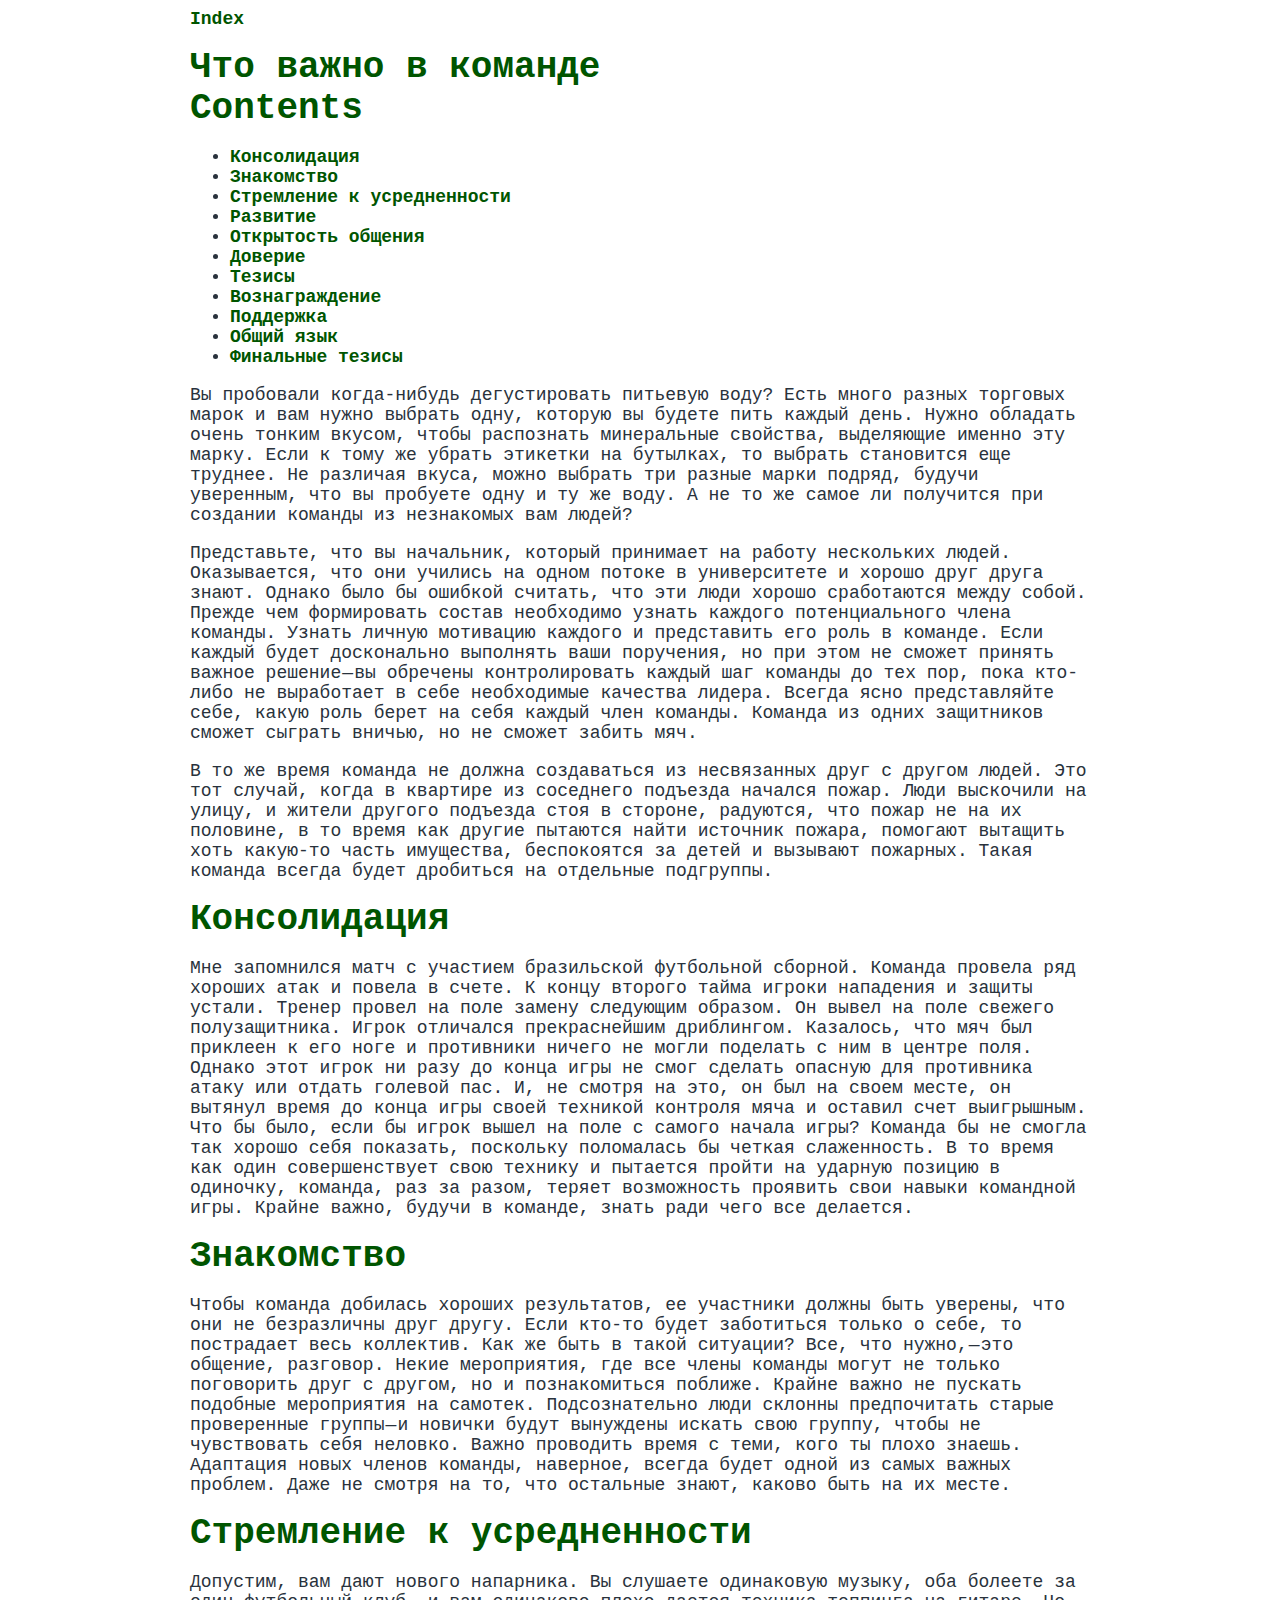
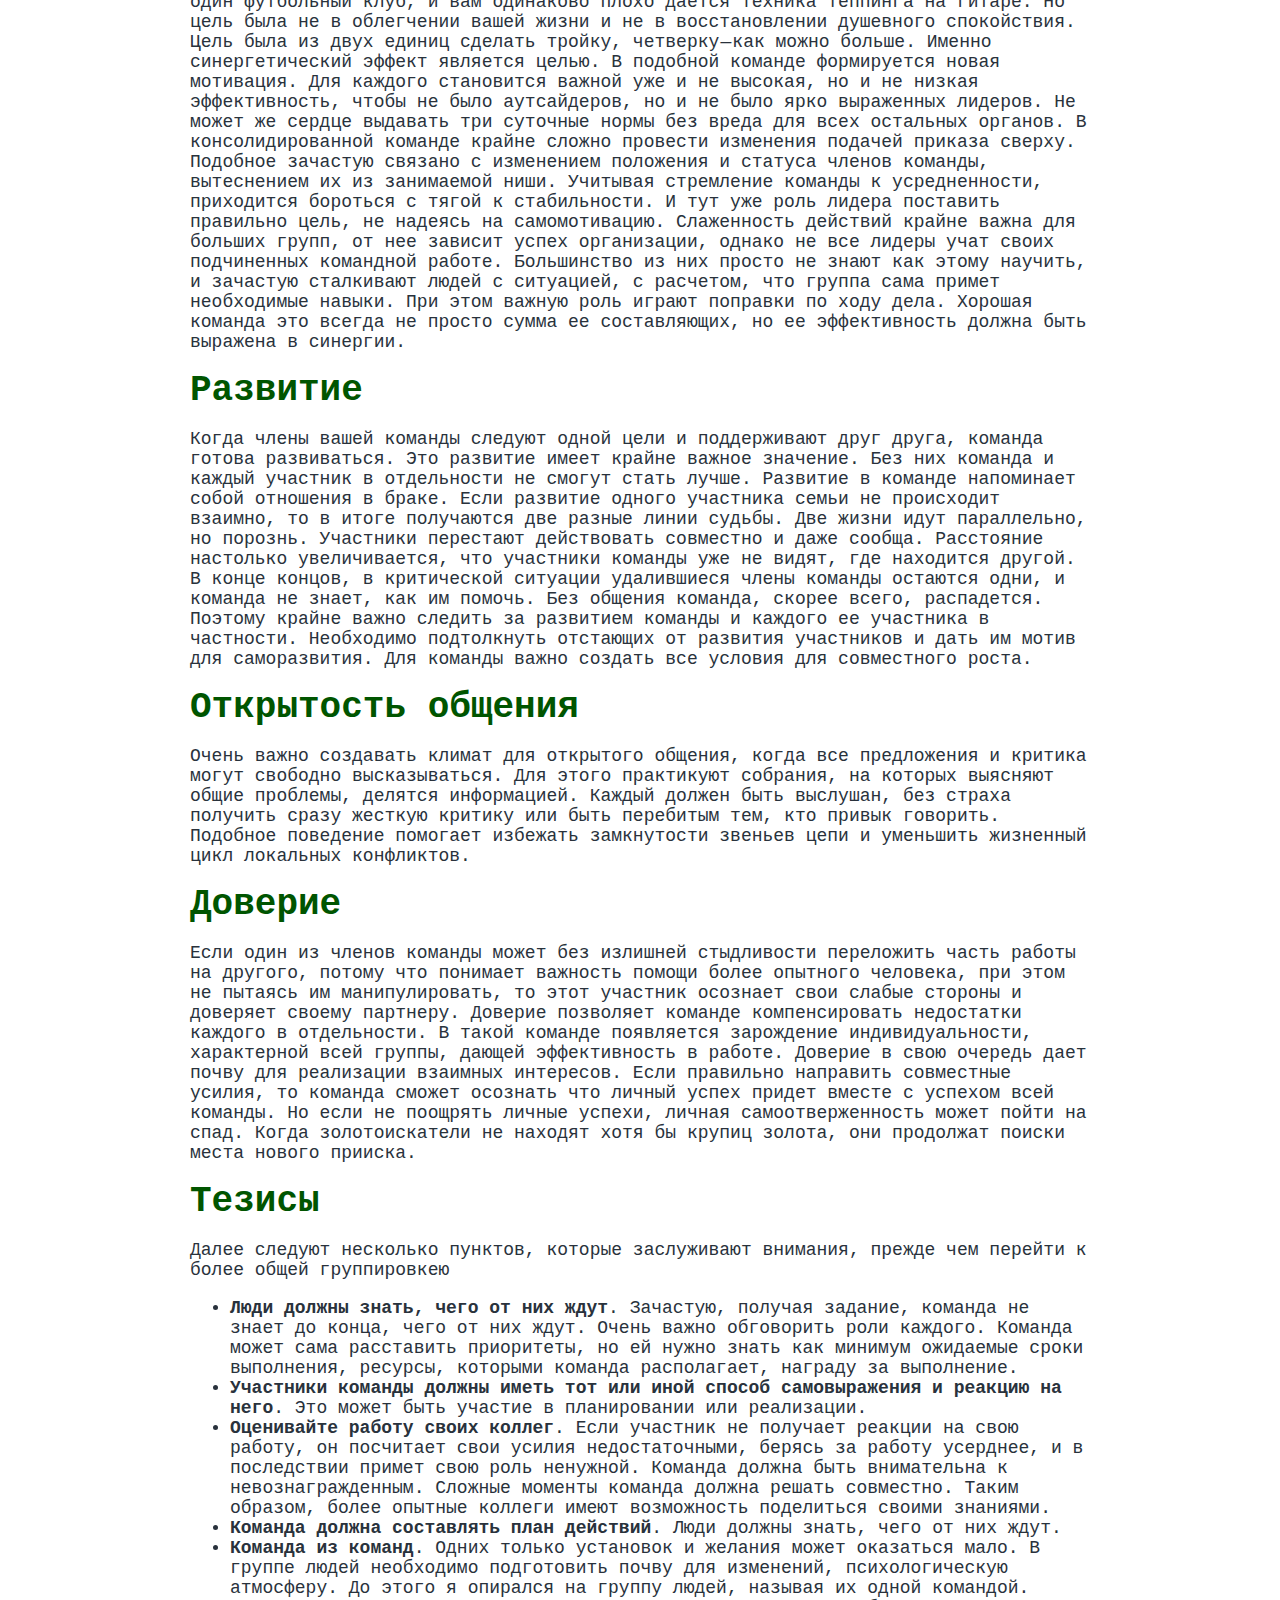
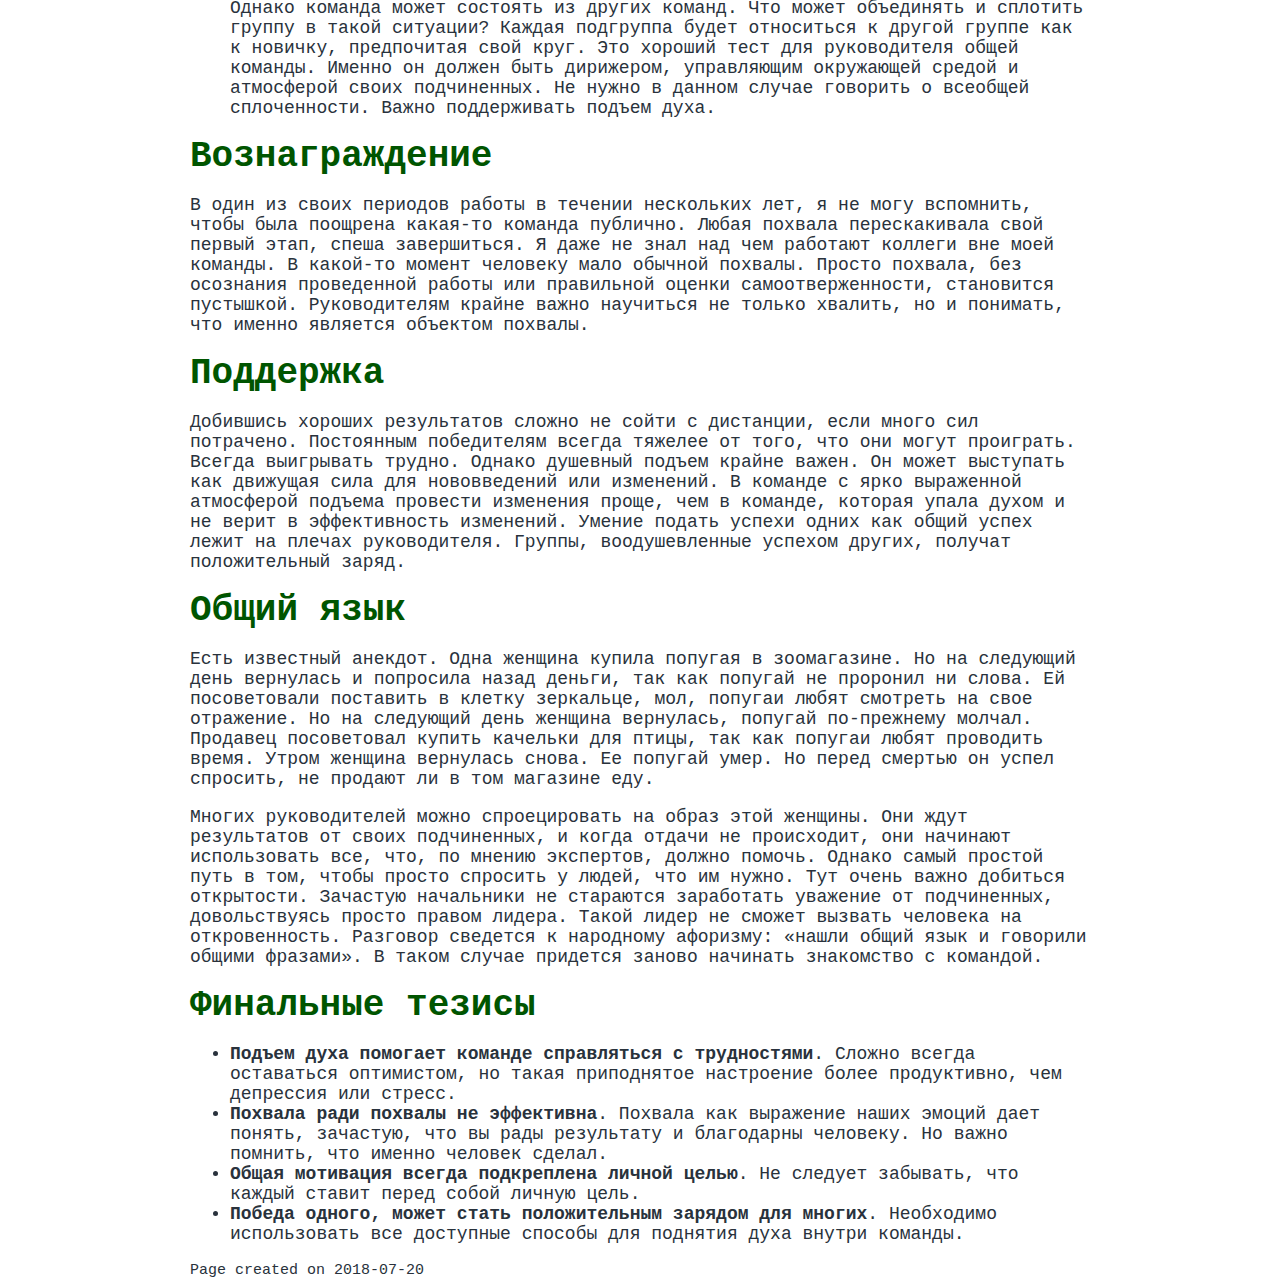
<file: posts/2018-07-20-what-is-important-in-team.html>
<html>
<head>
		<link rel="Stylesheet" type="text/css" href="../style.css" />
		<title>Что важно в команде</title>
		<meta http-equiv="Content-Type" content="text/html; charset=utf-8" />
		<meta name="viewport" content="width=device-width, initial-scale=1">
</head>
<body>
    <!-- Go to www.addthis.com/dashboard to customize your tools -->
    <script type=\"text/javascript\" src=\"//s7.addthis.com/js/300/addthis_widget.js#pubid=ra-5bdc32b9dc15cb1f\"></script>
     <script type=\"text/javascript\">
       (function(i,s,o,g,r,a,m){i['GoogleAnalyticsObject']=r;i[r]=i[r]||function(){
      (i[r].q=i[r].q||[]).push(arguments)},i[r].l=1*new Date();a=s.createElement(o),
       m=s.getElementsByTagName(o)[0];a.async=1;a.src=g;m.parentNode.insertBefore(a,m)
       })(window,document,'script','https://www.google-analytics.com/analytics.js','ga');
      ga('create', 'UA-105032758-1', 'auto');
       ga('send', 'pageview');
    </script>

    <nav>
      <ul>
        <li>
          <a href="/">Index</a>
        </li>
      </ul>
    </nav>

    <h1>Что важно в команде</h1>
		<div class="content">
<div id="Contents" class="toc"><h1 id="Contents">Contents</a></h1></div>
<ul>
<li>
<a href="2018-07-20-what-is-important-in-team.html#Консолидация">Консолидация</a>

<li>
<a href="2018-07-20-what-is-important-in-team.html#Знакомство">Знакомство</a>

<li>
<a href="2018-07-20-what-is-important-in-team.html#Стремление к усредненности">Стремление к усредненности</a>

<li>
<a href="2018-07-20-what-is-important-in-team.html#Развитие">Развитие</a>

<li>
<a href="2018-07-20-what-is-important-in-team.html#Открытость общения">Открытость общения</a>

<li>
<a href="2018-07-20-what-is-important-in-team.html#Доверие">Доверие</a>

<li>
<a href="2018-07-20-what-is-important-in-team.html#Тезисы">Тезисы</a>

<li>
<a href="2018-07-20-what-is-important-in-team.html#Вознаграждение">Вознаграждение</a>

<li>
<a href="2018-07-20-what-is-important-in-team.html#Поддержка">Поддержка</a>

<li>
<a href="2018-07-20-what-is-important-in-team.html#Общий язык">Общий язык</a>

<li>
<a href="2018-07-20-what-is-important-in-team.html#Финальные тезисы">Финальные тезисы</a>

</ul>


<p>
Вы пробовали когда-нибудь дегустировать питьевую воду? Есть много разных торговых марок и вам нужно выбрать одну, которую вы будете пить каждый день. Нужно обладать очень тонким вкусом, чтобы распознать минеральные свойства, выделяющие именно эту марку. Если к тому же убрать этикетки на бутылках, то выбрать становится еще труднее. Не различая вкуса, можно выбрать три разные марки подряд, будучи уверенным, что вы пробуете одну и ту же воду. А не то же самое ли получится при создании команды из незнакомых вам людей?
</p>

<p>
Представьте, что вы начальник, который принимает на работу нескольких людей. Оказывается, что они учились на одном потоке в университете и хорошо друг друга знают. Однако было бы ошибкой считать, что эти люди хорошо сработаются между собой. Прежде чем формировать состав необходимо узнать каждого потенциального члена команды. Узнать личную мотивацию каждого и представить его роль в команде. Если каждый будет досконально выполнять ваши поручения, но при этом не сможет принять важное решение — вы обречены контролировать каждый шаг команды до тех пор, пока кто-либо не выработает в себе необходимые качества лидера. Всегда ясно представляйте себе, какую роль берет на себя каждый член команды. Команда из одних защитников сможет сыграть вничью, но не сможет забить мяч.
</p>

<p>
В то же время команда не должна создаваться из несвязанных друг с другом людей. Это тот случай, когда в квартире из соседнего подъезда начался пожар. Люди выскочили на улицу, и жители другого подъезда стоя в стороне, радуются, что пожар не на их половине, в то время как другие пытаются найти источник пожара, помогают вытащить хоть какую-то часть имущества, беспокоятся за детей и вызывают пожарных. Такая команда всегда будет дробиться на отдельные подгруппы.
</p>

<div id="Консолидация"><h1 id="Консолидация" class="header"><a href="#Консолидация">Консолидация</a></h1></div>
<p>
Мне запомнился матч с участием бразильской футбольной сборной. Команда провела ряд хороших атак и повела в счете. К концу второго тайма игроки нападения и защиты устали. Тренер провел на поле замену следующим образом. Он вывел на поле свежего полузащитника. Игрок отличался прекраснейшим дриблингом. Казалось, что мяч был приклеен к его ноге и противники ничего не могли поделать с ним в центре поля. Однако этот игрок ни разу до конца игры не смог сделать опасную для противника атаку или отдать голевой пас. И, не смотря на это, он был на своем месте, он вытянул время до конца игры своей техникой контроля мяча и оставил счет выигрышным. Что бы было, если бы игрок вышел на поле с самого начала игры? Команда бы не смогла так хорошо себя показать, поскольку поломалась бы четкая слаженность. В то время как один совершенствует свою технику и пытается пройти на ударную позицию в одиночку, команда, раз за разом, теряет возможность проявить свои навыки командной игры. Крайне важно, будучи в команде, знать ради чего все делается.
</p>

<div id="Знакомство"><h1 id="Знакомство" class="header"><a href="#Знакомство">Знакомство</a></h1></div>
<p>
Чтобы команда добилась хороших результатов, ее участники должны быть уверены, что они не безразличны друг другу. Если кто-то будет заботиться только о себе, то пострадает весь коллектив. Как же быть в такой ситуации? Все, что нужно, — это общение, разговор. Некие мероприятия, где все члены команды могут не только поговорить друг с другом, но и познакомиться поближе. Крайне важно не пускать подобные мероприятия на самотек. Подсознательно люди склонны предпочитать старые проверенные группы — и новички будут вынуждены искать свою группу, чтобы не чувствовать себя неловко. Важно проводить время с теми, кого ты плохо знаешь. Адаптация новых членов команды, наверное, всегда будет одной из самых важных проблем. Даже не смотря на то, что остальные знают, каково быть на их месте.
</p>

<div id="Стремление к усредненности"><h1 id="Стремление к усредненности" class="header"><a href="#Стремление к усредненности">Стремление к усредненности</a></h1></div>
<p>
Допустим, вам дают нового напарника. Вы слушаете одинаковую музыку, оба болеете за один футбольный клуб, и вам одинаково плохо дается техника теппинга на гитаре. Но цель была не в облегчении вашей жизни и не в восстановлении душевного спокойствия. Цель была из двух единиц сделать тройку, четверку — как можно больше. Именно синергетический эффект является целью. В подобной команде формируется новая мотивация. Для каждого становится важной уже и не высокая, но и не низкая эффективность, чтобы не было аутсайдеров, но и не было ярко выраженных лидеров. Не может же сердце выдавать три суточные нормы без вреда для всех остальных органов. В консолидированной команде крайне сложно провести изменения подачей приказа сверху. Подобное зачастую связано с изменением положения и статуса членов команды, вытеснением их из занимаемой ниши. Учитывая стремление команды к усредненности, приходится бороться с тягой к стабильности. И тут уже роль лидера поставить правильно цель, не надеясь на самомотивацию. Слаженность действий крайне важна для больших групп, от нее зависит успех организации, однако не все лидеры учат своих подчиненных командной работе. Большинство из них просто не знают как этому научить, и зачастую сталкивают людей с ситуацией, с расчетом, что группа сама примет необходимые навыки. При этом важную роль играют поправки по ходу дела. Хорошая команда это всегда не просто сумма ее составляющих, но ее эффективность должна быть выражена в синергии.
</p>

<div id="Развитие"><h1 id="Развитие" class="header"><a href="#Развитие">Развитие</a></h1></div>
<p>
Когда члены вашей команды следуют одной цели и поддерживают друг друга, команда готова развиваться. Это развитие имеет крайне важное значение. Без них команда и каждый участник в отдельности не смогут стать лучше. Развитие в команде напоминает собой отношения в браке. Если развитие одного участника семьи не происходит взаимно, то в итоге получаются две разные линии судьбы. Две жизни идут параллельно, но порознь. Участники перестают действовать совместно и даже сообща. Расстояние настолько увеличивается, что участники команды уже не видят, где находится другой. В конце концов, в критической ситуации удалившиеся члены команды остаются одни, и команда не знает, как им помочь. Без общения команда, скорее всего, распадется. Поэтому крайне важно следить за развитием команды и каждого ее участника в частности. Необходимо подтолкнуть отстающих от развития участников и дать им мотив для саморазвития. Для команды важно создать все условия для совместного роста.
</p>

<div id="Открытость общения"><h1 id="Открытость общения" class="header"><a href="#Открытость общения">Открытость общения</a></h1></div>
<p>
Очень важно создавать климат для открытого общения, когда все предложения и критика могут свободно высказываться. Для этого практикуют собрания, на которых выясняют общие проблемы, делятся информацией. Каждый должен быть выслушан, без страха получить сразу жесткую критику или быть перебитым тем, кто привык говорить. Подобное поведение помогает избежать замкнутости звеньев цепи и уменьшить жизненный цикл локальных конфликтов.
</p>

<div id="Доверие"><h1 id="Доверие" class="header"><a href="#Доверие">Доверие</a></h1></div>
<p>
Если один из членов команды может без излишней стыдливости переложить часть работы на другого, потому что понимает важность помощи более опытного человека, при этом не пытаясь им манипулировать, то этот участник осознает свои слабые стороны и доверяет своему партнеру. Доверие позволяет команде компенсировать недостатки каждого в отдельности. В такой команде появляется зарождение индивидуальности, характерной всей группы, дающей эффективность в работе. Доверие в свою очередь дает почву для реализации взаимных интересов. Если правильно направить совместные усилия, то команда сможет осознать что личный успех придет вместе с успехом всей команды. Но если не поощрять личные успехи, личная самоотверженность может пойти на спад. Когда золотоискатели не находят хотя бы крупиц золота, они продолжат поиски места нового прииска.
</p>


<div id="Тезисы"><h1 id="Тезисы" class="header"><a href="#Тезисы">Тезисы</a></h1></div>
<p>
Далее следуют несколько пунктов, которые заслуживают внимания, прежде чем перейти к более общей группировкею
</p>

<ul>
<li>
<span id="Тезисы-Люди должны знать, чего от них ждут"></span><strong id="Люди должны знать, чего от них ждут">Люди должны знать, чего от них ждут</strong>. Зачастую, получая задание, команда не знает до конца, чего от них ждут. Очень важно обговорить роли каждого. Команда может сама расставить приоритеты, но ей нужно знать как минимум ожидаемые сроки выполнения, ресурсы, которыми команда располагает, награду за выполнение.

<li>
<span id="Тезисы-Участники команды должны иметь тот или иной способ самовыражения и реакцию на него"></span><strong id="Участники команды должны иметь тот или иной способ самовыражения и реакцию на него">Участники команды должны иметь тот или иной способ самовыражения и реакцию на него</strong>. Это может быть участие в планировании или реализации.

<li>
<span id="Тезисы-Оценивайте работу своих коллег"></span><strong id="Оценивайте работу своих коллег">Оценивайте работу своих коллег</strong>. Если участник не получает реакции на свою работу, он посчитает свои усилия недостаточными, берясь за работу усерднее, и в последствии примет свою роль ненужной. Команда должна быть внимательна к невознагражденным. Сложные моменты команда должна решать совместно. Таким образом, более опытные коллеги имеют возможность поделиться своими знаниями.

<li>
<span id="Тезисы-Команда должна составлять план действий"></span><strong id="Команда должна составлять план действий">Команда должна составлять план действий</strong>. Люди должны знать, чего от них ждут.

<li>
<span id="Тезисы-Команда из команд"></span><strong id="Команда из команд">Команда из команд</strong>. Одних только установок и желания может оказаться мало. В группе людей необходимо подготовить почву для изменений, психологическую атмосферу. До этого я опирался на группу людей, называя их одной командой. Однако команда может состоять из других команд. Что может объединять и сплотить группу в такой ситуации? Каждая подгруппа будет относиться к другой группе как к новичку, предпочитая свой круг. Это хороший тест для руководителя общей команды. Именно он должен быть дирижером, управляющим окружающей средой и атмосферой своих подчиненных. Не нужно в данном случае говорить о всеобщей сплоченности. Важно поддерживать подъем духа.

</ul>


<div id="Вознаграждение"><h1 id="Вознаграждение" class="header"><a href="#Вознаграждение">Вознаграждение</a></h1></div>
<p>
В один из своих периодов работы в течении нескольких лет, я не могу вспомнить, чтобы была поощрена какая-то команда публично. Любая похвала перескакивала свой первый этап, спеша завершиться. Я даже не знал над чем работают коллеги вне моей команды. В какой-то момент человеку мало обычной похвалы. Просто похвала, без осознания проведенной работы или правильной оценки самоотверженности, становится пустышкой. Руководителям крайне важно научиться не только хвалить, но и понимать, что именно является объектом похвалы.
</p>

<div id="Поддержка"><h1 id="Поддержка" class="header"><a href="#Поддержка">Поддержка</a></h1></div>
<p>
Добившись хороших результатов сложно не сойти с дистанции, если много сил потрачено. Постоянным победителям всегда тяжелее от того, что они могут проиграть. Всегда выигрывать трудно. Однако душевный подъем крайне важен. Он может выступать как движущая сила для нововведений или изменений. В команде с ярко выраженной атмосферой подъема провести изменения проще, чем в команде, которая упала духом и не верит в эффективность изменений. Умение подать успехи одних как общий успех лежит на плечах руководителя. Группы, воодушевленные успехом других, получат положительный заряд.
</p>

<div id="Общий язык"><h1 id="Общий язык" class="header"><a href="#Общий язык">Общий язык</a></h1></div>
<p>
Есть известный анекдот. Одна женщина купила попугая в зоомагазине. Но на следующий день вернулась и попросила назад деньги, так как попугай не проронил ни слова. Ей посоветовали поставить в клетку зеркальце, мол, попугаи любят смотреть на свое отражение. Но на следующий день женщина вернулась, попугай по-прежнему молчал. Продавец посоветовал купить качельки для птицы, так как попугаи любят проводить время. Утром женщина вернулась снова. Ее попугай умер. Но перед смертью он успел спросить, не продают ли в том магазине еду.
</p>

<p>
Многих руководителей можно спроецировать на образ этой женщины. Они ждут результатов от своих подчиненных, и когда отдачи не происходит, они начинают использовать все, что, по мнению экспертов, должно помочь. Однако самый простой путь в том, чтобы просто спросить у людей, что им нужно. Тут очень важно добиться открытости. Зачастую начальники не стараются заработать уважение от подчиненных, довольствуясь просто правом лидера. Такой лидер не сможет вызвать человека на откровенность. Разговор сведется к народному афоризму: «нашли общий язык и говорили общими фразами». В таком случае придется заново начинать знакомство с командой.
</p>


<div id="Финальные тезисы"><h1 id="Финальные тезисы" class="header"><a href="#Финальные тезисы">Финальные тезисы</a></h1></div>
<ul>
<li>
<span id="Финальные тезисы-Подъем духа помогает команде справляться с трудностями"></span><strong id="Подъем духа помогает команде справляться с трудностями">Подъем духа помогает команде справляться с трудностями</strong>. Сложно всегда оставаться оптимистом, но такая приподнятое настроение более продуктивно, чем депрессия или стресс.

<li>
<span id="Финальные тезисы-Похвала ради похвалы не эффективна"></span><strong id="Похвала ради похвалы не эффективна">Похвала ради похвалы не эффективна</strong>. Похвала как выражение наших эмоций дает понять, зачастую, что вы рады результату и благодарны человеку. Но важно помнить, что именно человек сделал.

<li>
<span id="Финальные тезисы-Общая мотивация всегда подкреплена личной целью"></span><strong id="Общая мотивация всегда подкреплена личной целью">Общая мотивация всегда подкреплена личной целью</strong>. Не следует забывать, что каждый ставит перед собой личную цель.

<li>
<span id="Финальные тезисы-Победа одного, может стать положительным зарядом для многих"></span><strong id="Победа одного, может стать положительным зарядом для многих">Победа одного, может стать положительным зарядом для многих</strong>. Необходимо использовать все доступные способы для поднятия духа внутри команды.

</ul>
</div>

    <footer><p><small>Page created on 2018-07-20</small></p></footer>
</body>
</html>
</file>
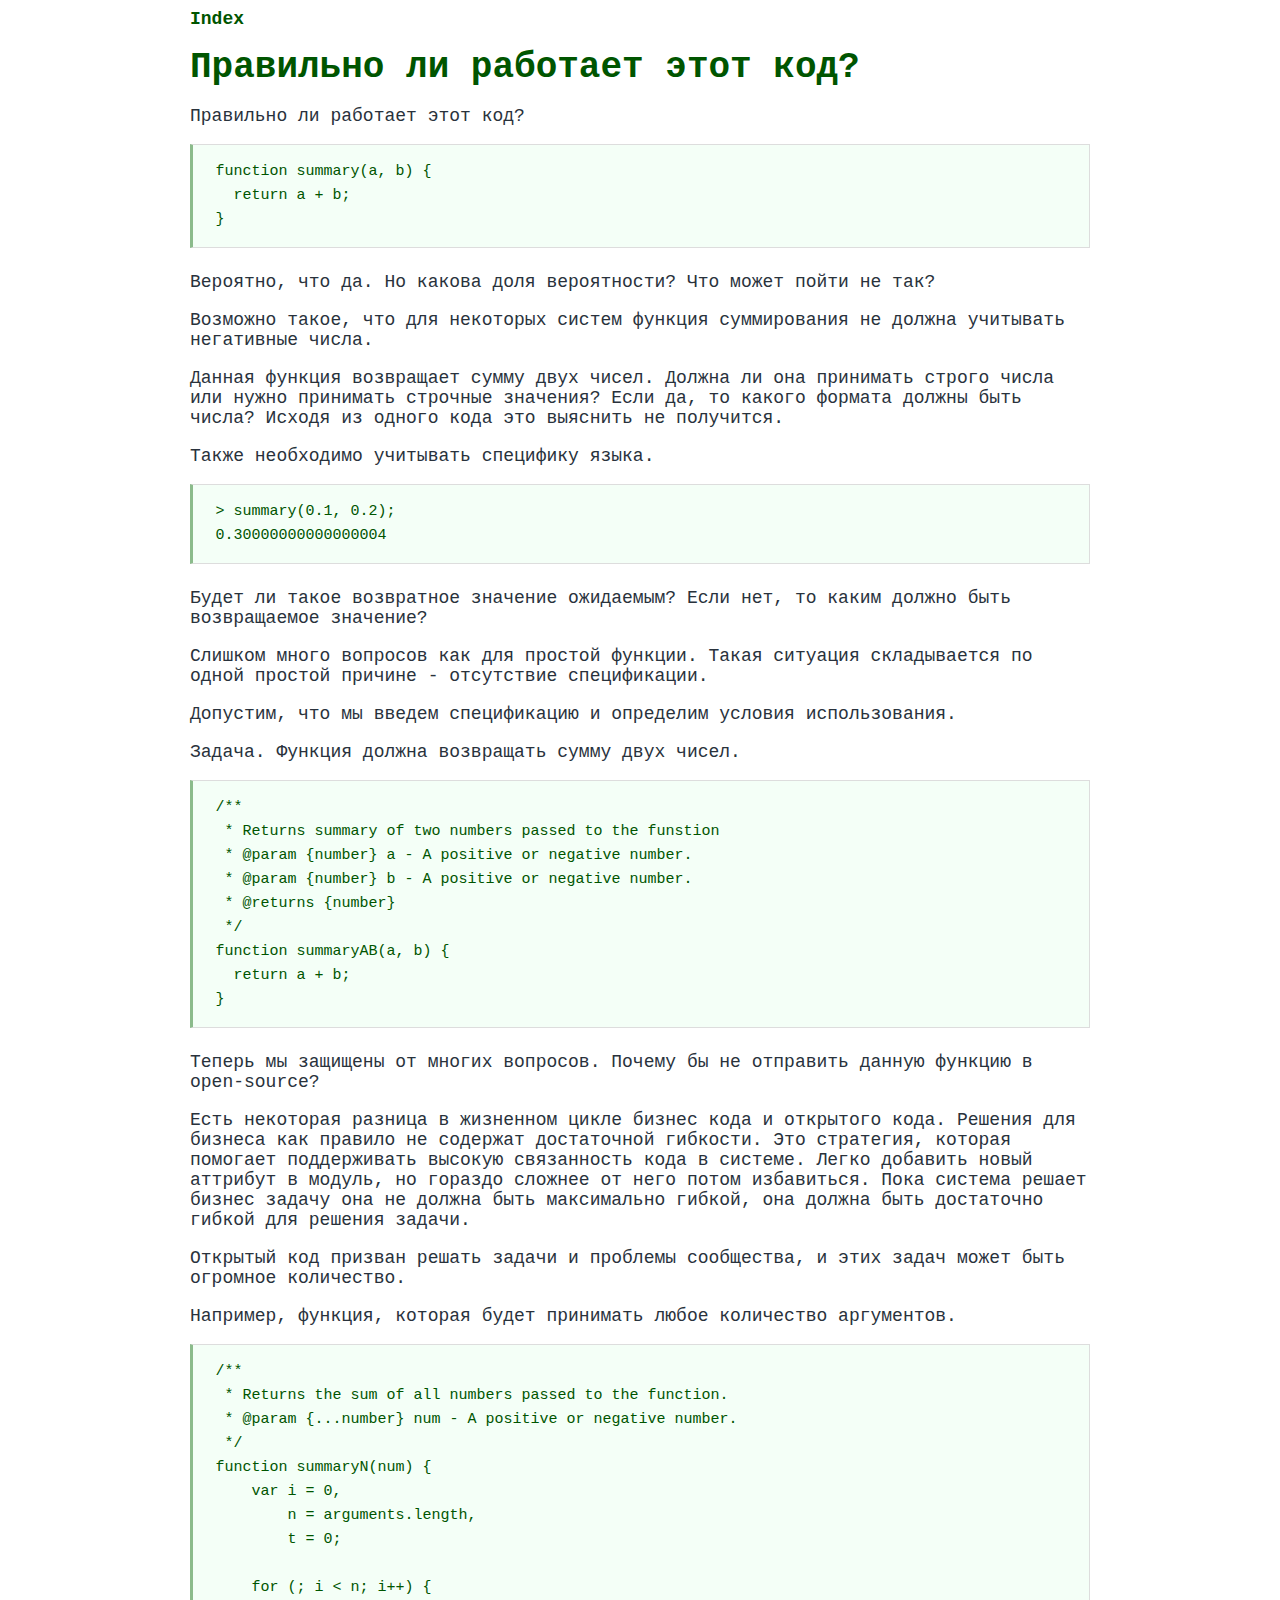
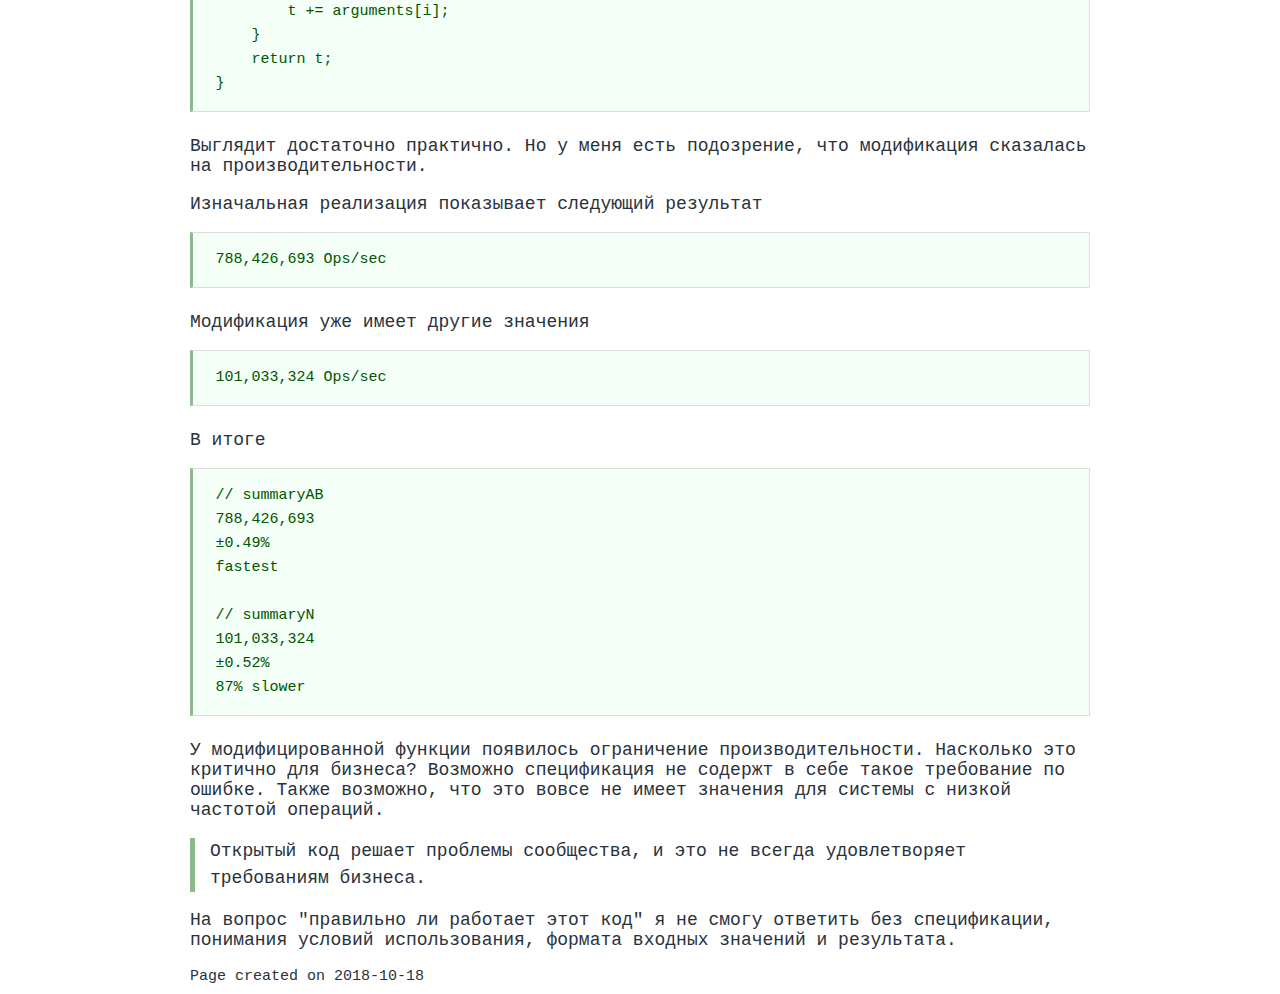
<file: posts/2018-10-18-is-this-code-correct.html>
<html>
<head>
		<link rel="Stylesheet" type="text/css" href="../style.css" />
		<title>Правильно ли работает этот код?</title>
		<meta http-equiv="Content-Type" content="text/html; charset=utf-8" />
		<meta name="viewport" content="width=device-width, initial-scale=1">
</head>
<body>
    <!-- Go to www.addthis.com/dashboard to customize your tools -->
    <script type=\"text/javascript\" src=\"//s7.addthis.com/js/300/addthis_widget.js#pubid=ra-5bdc32b9dc15cb1f\"></script>
     <script type=\"text/javascript\">
       (function(i,s,o,g,r,a,m){i['GoogleAnalyticsObject']=r;i[r]=i[r]||function(){
      (i[r].q=i[r].q||[]).push(arguments)},i[r].l=1*new Date();a=s.createElement(o),
       m=s.getElementsByTagName(o)[0];a.async=1;a.src=g;m.parentNode.insertBefore(a,m)
       })(window,document,'script','https://www.google-analytics.com/analytics.js','ga');
      ga('create', 'UA-105032758-1', 'auto');
       ga('send', 'pageview');
    </script>

    <nav>
      <ul>
        <li>
          <a href="/">Index</a>
        </li>
      </ul>
    </nav>

    <h1>Правильно ли работает этот код?</h1>
		<div class="content">

<p>
Правильно ли работает этот код?
</p>

<pre js>
function summary(a, b) {
  return a + b;
}
</pre>

<p>
Вероятно, что да. Но какова доля вероятности? Что может пойти не так?
</p>

<p>
Возможно такое, что для некоторых систем функция суммирования не должна учитывать негативные числа.
</p>

<p>
Данная функция возвращает сумму двух чисел. Должна ли она принимать строго числа или нужно принимать строчные значения? Если да, то какого формата должны быть числа? Исходя из одного кода это выяснить не получится.
</p>

<p>
Также необходимо учитывать специфику языка.
</p>

<pre js>
&gt; summary(0.1, 0.2);
0.30000000000000004
</pre>

<p>
Будет ли такое возвратное значение ожидаемым? Если нет, то каким должно быть возвращаемое значение?
</p>

<p>
Слишком много вопросов как для простой функции. Такая ситуация складывается по одной простой причине - отсутствие спецификации.
</p>

<p>
Допустим, что мы введем спецификацию и определим условия использования.
</p>

<p>
Задача. Функция должна возвращать сумму двух чисел.
</p>

<pre js>
/**
 * Returns summary of two numbers passed to the funstion
 * @param {number} a - A positive or negative number.
 * @param {number} b - A positive or negative number.
 * @returns {number}
 */
function summaryAB(a, b) {
  return a + b;
}
</pre>

<p>
Теперь мы защищены от многих вопросов. Почему бы не отправить данную функцию в open-source?
</p>

<p>
Есть некоторая разница в жизненном цикле бизнес кода и открытого кода. Решения для бизнеса как правило не содержат достаточной гибкости. Это стратегия, которая помогает поддерживать высокую связанность кода в системе. Легко добавить новый аттрибут в модуль, но гораздо сложнее от него потом избавиться. Пока система решает бизнес задачу она не должна быть максимально гибкой, она должна быть достаточно гибкой для решения задачи.
</p>

<p>
Открытый код призван решать задачи и проблемы сообщества, и этих задач может быть огромное количество.
</p>

<p>
Например, функция, которая будет принимать любое количество аргументов.
</p>

<pre js>
/**
 * Returns the sum of all numbers passed to the function.
 * @param {...number} num - A positive or negative number.
 */
function summaryN(num) {
    var i = 0,
        n = arguments.length,
        t = 0;

    for (; i &lt; n; i++) {
        t += arguments[i];
    }
    return t;
}
</pre>

<p>
Выглядит достаточно практично. Но у меня есть подозрение, что модификация сказалась на производительности.
</p>

<p>
Изначальная реализация показывает следующий результат
</p>

<pre bash>
788,426,693 Ops/sec
</pre>

<p>
Модификация уже имеет другие значения
</p>

<pre bash>
101,033,324 Ops/sec
</pre>

<p>
В итоге
</p>

<pre bash>
// summaryAB
788,426,693
±0.49%
fastest

// summaryN
101,033,324
±0.52%
87% slower
</pre>

<p>
У модифицированной функции появилось ограничение производительности. Насколько это критично для бизнеса? Возможно спецификация не содержт в себе такое требование по ошибке. Также возможно, что это вовсе не имеет значения для системы с низкой частотой операций.
</p>
<blockquote>
Открытый код решает проблемы сообщества, и это не всегда удовлетворяет требованиям бизнеса.
</blockquote>

<p>
На вопрос "правильно ли работает этот код" я не смогу ответить без спецификации, понимания условий использования, формата входных значений и результата.
</p>
</div>

    <footer><p><small>Page created on 2018-10-18</small></p></footer>
</body>
</html>
</file>
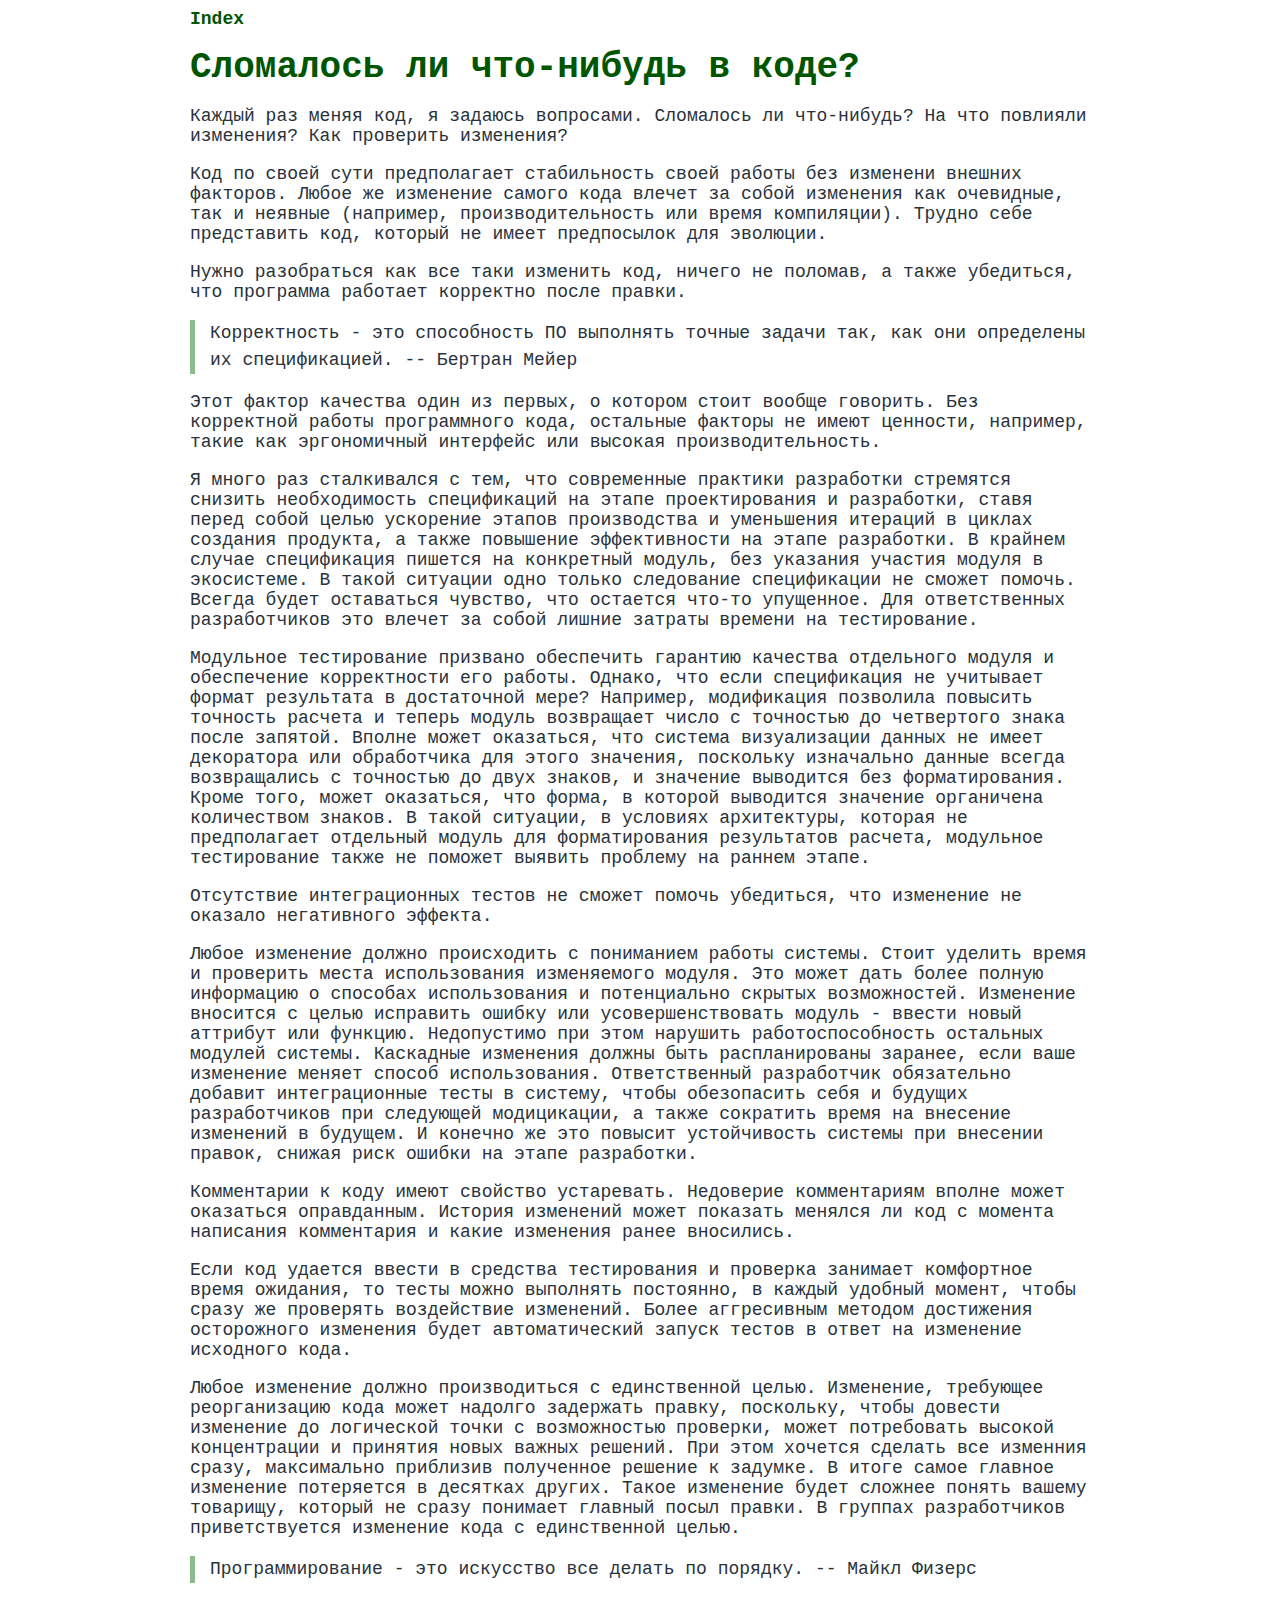
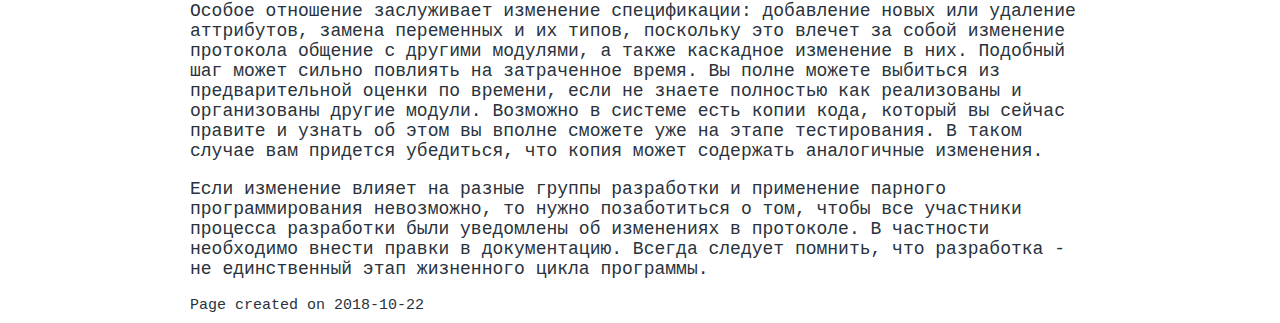
<file: posts/2018-10-22-if-changes-violate-something.html>
<html>
<head>
		<link rel="Stylesheet" type="text/css" href="../style.css" />
		<title>Сломалось ли что-нибудь в коде?</title>
		<meta http-equiv="Content-Type" content="text/html; charset=utf-8" />
		<meta name="viewport" content="width=device-width, initial-scale=1">
</head>
<body>
    <!-- Go to www.addthis.com/dashboard to customize your tools -->
    <script type=\"text/javascript\" src=\"//s7.addthis.com/js/300/addthis_widget.js#pubid=ra-5bdc32b9dc15cb1f\"></script>
     <script type=\"text/javascript\">
       (function(i,s,o,g,r,a,m){i['GoogleAnalyticsObject']=r;i[r]=i[r]||function(){
      (i[r].q=i[r].q||[]).push(arguments)},i[r].l=1*new Date();a=s.createElement(o),
       m=s.getElementsByTagName(o)[0];a.async=1;a.src=g;m.parentNode.insertBefore(a,m)
       })(window,document,'script','https://www.google-analytics.com/analytics.js','ga');
      ga('create', 'UA-105032758-1', 'auto');
       ga('send', 'pageview');
    </script>

    <nav>
      <ul>
        <li>
          <a href="/">Index</a>
        </li>
      </ul>
    </nav>

    <h1>Сломалось ли что-нибудь в коде?</h1>
		<div class="content">


<p>
Каждый раз меняя код, я задаюсь вопросами. Сломалось ли что-нибудь? На что повлияли изменения? Как проверить изменения?
</p>

<p>
Код по своей сути предполагает стабильность своей работы без изменени внешних факторов. Любое же изменение самого кода влечет за собой изменения как очевидные, так и неявные (например, производительность или время компиляции). Трудно себе представить код, который не имеет предпосылок для эволюции.
</p>

<p>
Нужно разобраться как все таки изменить код, ничего не поломав, а также убедиться, что программа работает корректно после правки.
</p>
<blockquote>
Корректность - это способность ПО выполнять точные задачи так, как они определены их спецификацией.
-- Бертран Мейер
</blockquote>

<p>
Этот фактор качества один из первых, о котором стоит вообще говорить. Без корректной работы программного кода, остальные факторы не имеют ценности, например, такие как эргономичный интерфейс или высокая производительность.
</p>

<p>
Я много раз сталкивался с тем, что современные практики разработки стремятся снизить необходимость спецификаций на этапе проектирования и разработки, ставя перед собой целью ускорение этапов производства и уменьшения итераций в циклах создания продукта, а также повышение эффективности на этапе разработки. В крайнем случае спецификация пишется на конкретный модуль, без указания участия модуля в экосистеме. В такой ситуации одно только следование спецификации не сможет помочь. Всегда будет оставаться чувство, что остается что-то упущенное. Для ответственных разработчиков это влечет за собой лишние затраты времени на тестирование.
</p>

<p>
Модульное тестирование призвано обеспечить гарантию качества отдельного модуля и обеспечение корректности его работы. Однако, что если спецификация не учитывает формат результата в достаточной мере? Например, модификация позволила повысить точность расчета и теперь модуль возвращает число с точностью до четвертого знака после запятой. Вполне может оказаться, что система визуализации данных не имеет декоратора или обработчика для этого значения, поскольку изначально данные всегда возвращались с точностью до двух знаков, и значение выводится без форматирования. Кроме того, может оказаться, что форма, в которой выводится значение органичена количеством знаков. В такой ситуации, в условиях архитектуры, которая не предполагает отдельный модуль для форматирования результатов расчета, модульное тестирование также не поможет выявить проблему на раннем этапе.
</p>

<p>
Отсутствие интеграционных тестов не сможет помочь убедиться, что изменение не оказало негативного эффекта.
</p>

<p>
Любое изменение должно происходить с пониманием работы системы. Стоит уделить время и проверить места использования изменяемого модуля. Это может дать более полную информацию о способах использования и потенциально скрытых возможностей. Изменение вносится с целью исправить ошибку или усовершенствовать модуль - ввести новый аттрибут или функцию. Недопустимо при этом нарушить работоспособность остальных модулей системы. Каскадные изменения должны быть распланированы заранее, если ваше изменение меняет способ использования. Ответственный разработчик обязательно добавит интеграционные тесты в систему, чтобы обезопасить себя и будущих разработчиков при следующей модицикации, а также сократить время на внесение изменений в будущем. И конечно же это повысит устойчивость системы при внесении правок, снижая риск ошибки на этапе разработки.
</p>

<p>
Комментарии к коду имеют свойство устаревать. Недоверие комментариям вполне может оказаться оправданным. История изменений может показать менялся ли код с момента написания комментария и какие изменения ранее вносились.
</p>

<p>
Если код удается ввести в средства тестирования и проверка занимает комфортное время ожидания, то тесты можно выполнять постоянно, в каждый удобный момент, чтобы сразу же проверять воздействие изменений. Более аггресивным методом достижения осторожного изменения будет автоматический запуск тестов в ответ на изменение исходного кода.
</p>

<p>
Любое изменение должно производиться с единственной целью. Изменение, требующее реорганизацию кода может надолго задержать правку, поскольку, чтобы довести изменение до логической точки с возможностью проверки, может потребовать высокой концентрации и принятия новых важных решений. При этом хочется сделать все изменния сразу, максимально приблизив полученное решение к задумке. В итоге самое главное изменение потеряется в десятках других. Такое изменение будет сложнее понять вашему товарищу, который не сразу понимает главный посыл правки. В группах разработчиков приветствуется изменение кода с единственной целью.
</p>
<blockquote>
Программирование - это искусство все делать по порядку.
-- Майкл Физерс
</blockquote>

<p>
Особое отношение заслуживает изменение спецификации: добавление новых или удаление аттрибутов, замена переменных и их типов, поскольку это влечет за собой изменение протокола общение с другими модулями, а также каскадное изменение в них. Подобный шаг может сильно повлиять на затраченное время. Вы полне можете выбиться из предварительной оценки по времени, если не знаете полностью как реализованы и организованы другие модули. Возможно в системе есть копии кода, который вы сейчас правите и узнать об этом вы вполне сможете уже на этапе тестирования. В таком случае вам придется убедиться, что копия может содержать аналогичные изменения.
</p>

<p>
Если изменение влияет на разные группы разработки и применение парного программирования невозможно, то нужно позаботиться о том, чтобы все участники процесса разработки были уведомлены об изменениях в протоколе. В частности необходимо внести правки в документацию. Всегда следует помнить, что разработка - не единственный этап жизненного цикла программы.
</p>
</div>

    <footer><p><small>Page created on 2018-10-22</small></p></footer>
</body>
</html>
</file>
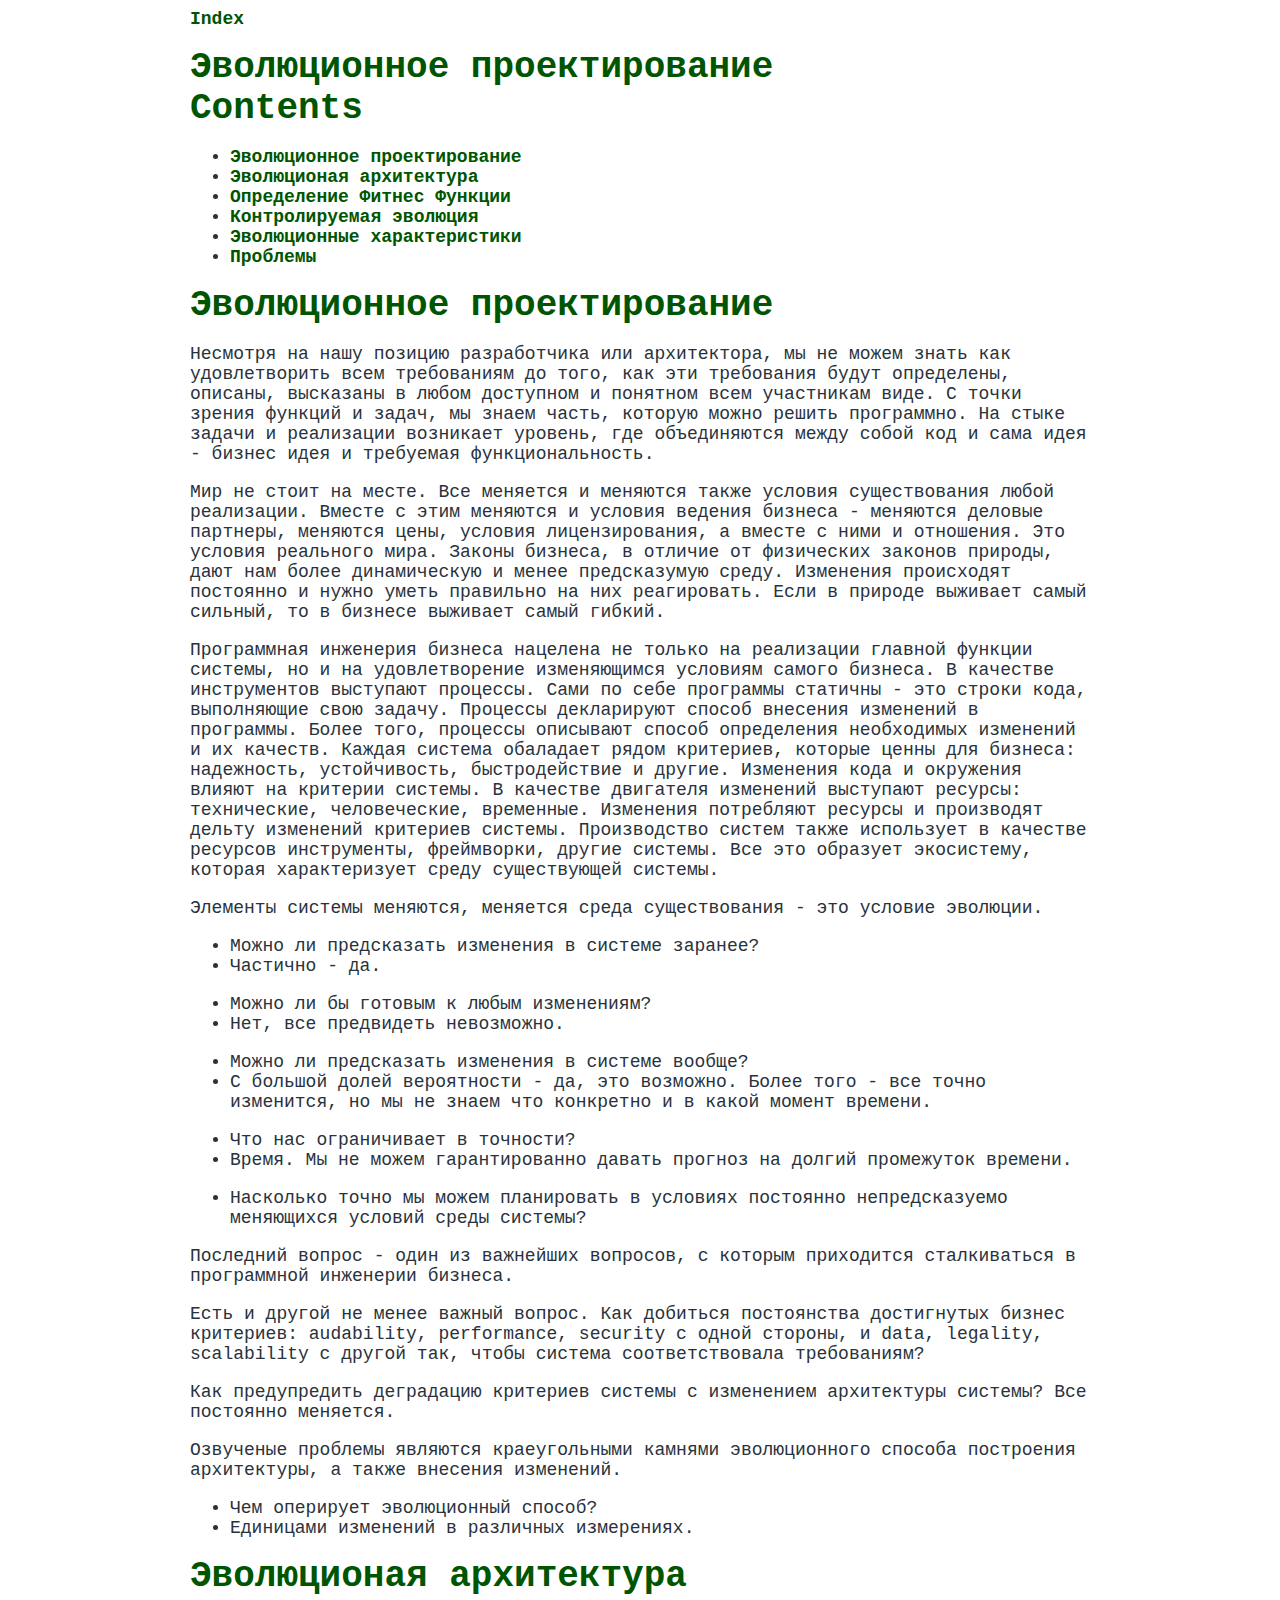
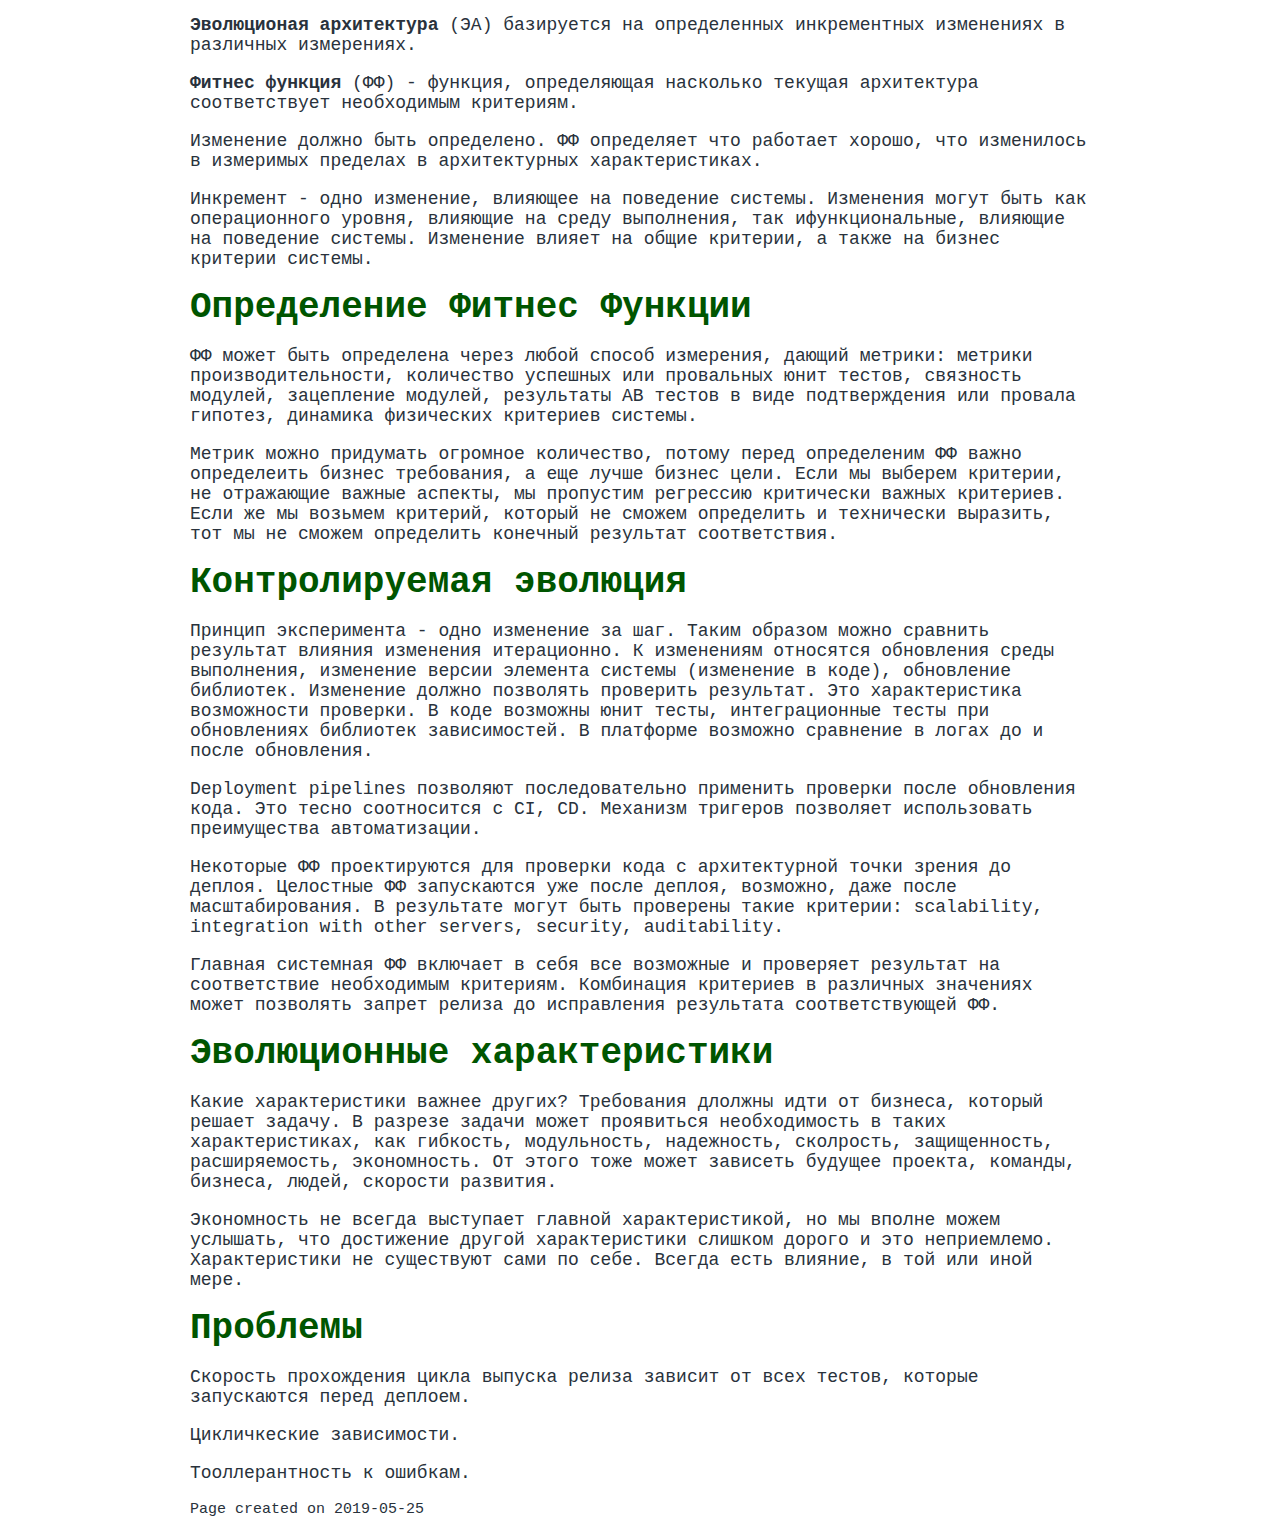
<file: posts/2019-05-25-evolutionary-architecture.html>
<html>
<head>
		<link rel="Stylesheet" type="text/css" href="../style.css" />
		<title>Эволюционное проектирование</title>
		<meta http-equiv="Content-Type" content="text/html; charset=utf-8" />
		<meta name="viewport" content="width=device-width, initial-scale=1">
</head>
<body>
    <!-- Go to www.addthis.com/dashboard to customize your tools -->
    <script type=\"text/javascript\" src=\"//s7.addthis.com/js/300/addthis_widget.js#pubid=ra-5bdc32b9dc15cb1f\"></script>
     <script type=\"text/javascript\">
       (function(i,s,o,g,r,a,m){i['GoogleAnalyticsObject']=r;i[r]=i[r]||function(){
      (i[r].q=i[r].q||[]).push(arguments)},i[r].l=1*new Date();a=s.createElement(o),
       m=s.getElementsByTagName(o)[0];a.async=1;a.src=g;m.parentNode.insertBefore(a,m)
       })(window,document,'script','https://www.google-analytics.com/analytics.js','ga');
      ga('create', 'UA-105032758-1', 'auto');
       ga('send', 'pageview');
    </script>

    <nav>
      <ul>
        <li>
          <a href="/">Index</a>
        </li>
      </ul>
    </nav>

    <h1>Эволюционное проектирование</h1>
		<div class="content">
<div id="Contents" class="toc"><h1 id="Contents">Contents</a></h1></div>
<ul>
<li>
<a href="2019-05-25-evolutionary-architecture.html#Эволюционное проектирование">Эволюционное проектирование</a>

<li>
<a href="2019-05-25-evolutionary-architecture.html#Эволюционая архитектура">Эволюционая архитектура</a>

<li>
<a href="2019-05-25-evolutionary-architecture.html#Определение Фитнес Функции">Определение Фитнес Функции</a>

<li>
<a href="2019-05-25-evolutionary-architecture.html#Контролируемая эволюция">Контролируемая эволюция</a>

<li>
<a href="2019-05-25-evolutionary-architecture.html#Эволюционные характеристики">Эволюционные характеристики</a>

<li>
<a href="2019-05-25-evolutionary-architecture.html#Проблемы">Проблемы</a>

</ul>


<div id="Эволюционное проектирование"><h1 id="Эволюционное проектирование" class="header"><a href="#Эволюционное проектирование">Эволюционное проектирование</a></h1></div>

<p>
Несмотря на нашу позицию разработчика или архитектора, мы не можем знать как удовлетворить всем требованиям до того, как эти требования будут определены, описаны, высказаны в любом доступном и понятном всем участникам виде.
С точки зрения функций и задач, мы знаем часть, которую можно решить программно.
На стыке задачи и реализации возникает уровень, где объединяются между собой код и сама идея - бизнес идея и требуемая функциональность.
</p>

<p>
Мир не стоит на месте. Все меняется и меняются также условия существования любой реализации. Вместе с этим меняются и условия ведения бизнеса - меняются деловые партнеры, меняются цены, условия лицензирования, а вместе с ними и отношения. Это условия реального мира. Законы бизнеса, в отличие от физических законов природы, дают нам более динамическую и менее предсказумую среду. Изменения происходят постоянно и нужно уметь правильно на них реагировать. Если в природе выживает самый сильный, то в бизнесе выживает самый гибкий.
</p>

<p>
Программная инженерия бизнеса нацелена не только на реализации главной функции системы, но и на удовлетворение изменяющимся условиям самого бизнеса. В качестве инструментов выступают процессы. Сами по себе программы статичны - это строки кода, выполняющие свою задачу. Процессы декларируют способ внесения изменений в программы. Более того, процессы описывают способ определения необходимых изменений и их качеств. Каждая система обаладает рядом критериев, которые ценны для бизнеса: надежность, устойчивость, быстродействие и другие. Изменения кода и окружения влияют на критерии системы. В качестве двигателя изменений выступают ресурсы: технические, человеческие, временные. Изменения потребляют ресурсы и производят дельту изменений критериев системы. Производство систем также использует в качестве ресурсов инструменты, фреймворки, другие системы. Все это образует экосистему, которая характеризует среду существующей системы.
</p>

<p>
Элементы системы меняются, меняется среда существования - это условие эволюции.
</p>

<ul>
<li>
Можно ли предсказать изменения в системе заранее?

<li>
Частично - да.

</ul>

<ul>
<li>
Можно ли бы готовым к любым изменениям?

<li>
Нет, все предвидеть невозможно.

</ul>

<ul>
<li>
Можно ли предсказать изменения в системе вообще?

<li>
С большой долей вероятности - да, это возможно. Более того - все точно изменится, но мы не знаем что конкретно и в какой момент времени.

</ul>

<ul>
<li>
Что нас ограничивает в точности?

<li>
Время. Мы не можем гарантированно давать прогноз на долгий промежуток времени.

</ul>

<ul>
<li>
Насколько точно мы можем планировать в условиях постоянно непредсказуемо меняющихся условий среды системы?

</ul>

<p>
Последний вопрос - один из важнейших вопросов, с которым приходится сталкиваться в программной инженерии бизнеса.
</p>

<p>
Есть и другой не менее важный вопрос. Как добиться постоянства достигнутых бизнес критериев: audability, performance, security с одной стороны, и data, legality, scalability с другой так, чтобы система соответствовала требованиям?
</p>

<p>
Как предупредить деградацию критериев системы с изменением архитектуры системы?
Все постоянно меняется.
</p>

<p>
Озвученые проблемы являются краеугольными камнями эволюционного способа построения архитектуры, а также внесения изменений.
</p>

<ul>
<li>
Чем оперирует эволюционный способ?

<li>
Единицами изменений в различных измерениях.

</ul>

<div id="Эволюционая архитектура"><h1 id="Эволюционая архитектура" class="header"><a href="#Эволюционая архитектура">Эволюционая архитектура</a></h1></div>

<p>
<span id="Эволюционая архитектура-Эволюционая архитектура"></span><strong id="Эволюционая архитектура">Эволюционая архитектура</strong> (ЭА) базируется на определенных инкрементных изменениях в различных измерениях.
</p>

<p>
<span id="Эволюционая архитектура-Фитнес функция"></span><strong id="Фитнес функция">Фитнес функция</strong> (ФФ) - функция, определяющая насколько текущая архитектура соответствует необходимым критериям.
</p>

<p>
Изменение должно быть определено. ФФ определяет что работает хорошо, что изменилось в измеримых пределах в архитектурных характеристиках.
</p>

<p>
Инкремент - одно изменение, влияющее на поведение системы. Изменения могут быть как операционного уровня, влияющие на среду выполнения, так ифункциональные, влияющие на поведение системы. Изменение влияет на общие критерии, а также на бизнес критерии системы.
</p>


<div id="Определение Фитнес Функции"><h1 id="Определение Фитнес Функции" class="header"><a href="#Определение Фитнес Функции">Определение Фитнес Функции</a></h1></div>

<p>
ФФ может быть определена через любой способ измерения, дающий метрики: метрики производительности, количество успешных или провальных юнит тестов, связность модулей, зацепление модулей, результаты AB тестов в виде подтверждения или провала гипотез, динамика физических критериев системы.
</p>

<p>
Метрик можно придумать огромное количество, потому перед определеним ФФ важно определеить бизнес требования, а еще лучше бизнес цели. Если мы выберем критерии, не отражающие важные аспекты, мы пропустим регрессию критически важных критериев. Если же мы возьмем критерий, который не сможем определить и технически выразить, тот мы не сможем определить конечный результат соответствия.
</p>

<div id="Контролируемая эволюция"><h1 id="Контролируемая эволюция" class="header"><a href="#Контролируемая эволюция">Контролируемая эволюция</a></h1></div>
<p>
Принцип эксперимента - одно изменение за шаг. Таким образом можно сравнить результат влияния изменения итерационно. К изменениям относятся обновления среды выполнения, изменение версии элемента системы (изменение в коде), обновление библиотек. Изменение должно позволять проверить результат. Это характеристика возможности проверки. В коде возможны юнит тесты, интеграционные тесты при обновлениях библиотек зависимостей. В платформе возможно сравнение в логах до и после обновления.
</p>

<p>
Deployment pipelines позволяют последовательно применить проверки после обновления кода. Это тесно соотносится с CI, CD. Механизм тригеров позволяет использовать преимущества автоматизации.
</p>

<p>
Некоторые ФФ проектируются для проверки кода с архитектурной точки зрения до деплоя. Целостные ФФ запускаются уже после деплоя, возможно, даже после масштабирования. В результате могут быть проверены такие критерии: scalability, integration with other servers, security, auditability.
</p>

<p>
Главная системная ФФ включает в себя все возможные и проверяет результат на соответствие необходимым критериям. Комбинация критериев в различных значениях может позволять запрет релиза до исправления результата соответствующей ФФ.
</p>

<div id="Эволюционные характеристики"><h1 id="Эволюционные характеристики" class="header"><a href="#Эволюционные характеристики">Эволюционные характеристики</a></h1></div>

<p>
Какие характеристики важнее других?
Требования длолжны идти от бизнеса, который решает задачу. В разрезе задачи может проявиться необходимость в таких характеристиках, как гибкость, модульность, надежность, сколрость, защищенность, расширяемость, экономность. От этого тоже может зависеть будущее проекта, команды, бизнеса, людей, скорости развития.
</p>

<p>
Экономность не всегда выступает главной характеристикой, но мы вполне можем услышать, что достижение другой характеристики слишком дорого и это неприемлемо. Характеристики не существуют сами по себе. Всегда есть влияние, в той или иной мере.
</p>

<div id="Проблемы"><h1 id="Проблемы" class="header"><a href="#Проблемы">Проблемы</a></h1></div>
<p>
Скорость прохождения цикла выпуска релиза зависит от всех тестов, которые запускаются перед деплоем.
</p>

<p>
Цикличкеские зависимости.
</p>

<p>
Тооллерантность к ошибкам.
</p>
</div>

    <footer><p><small>Page created on 2019-05-25</small></p></footer>
</body>
</html>
</file>
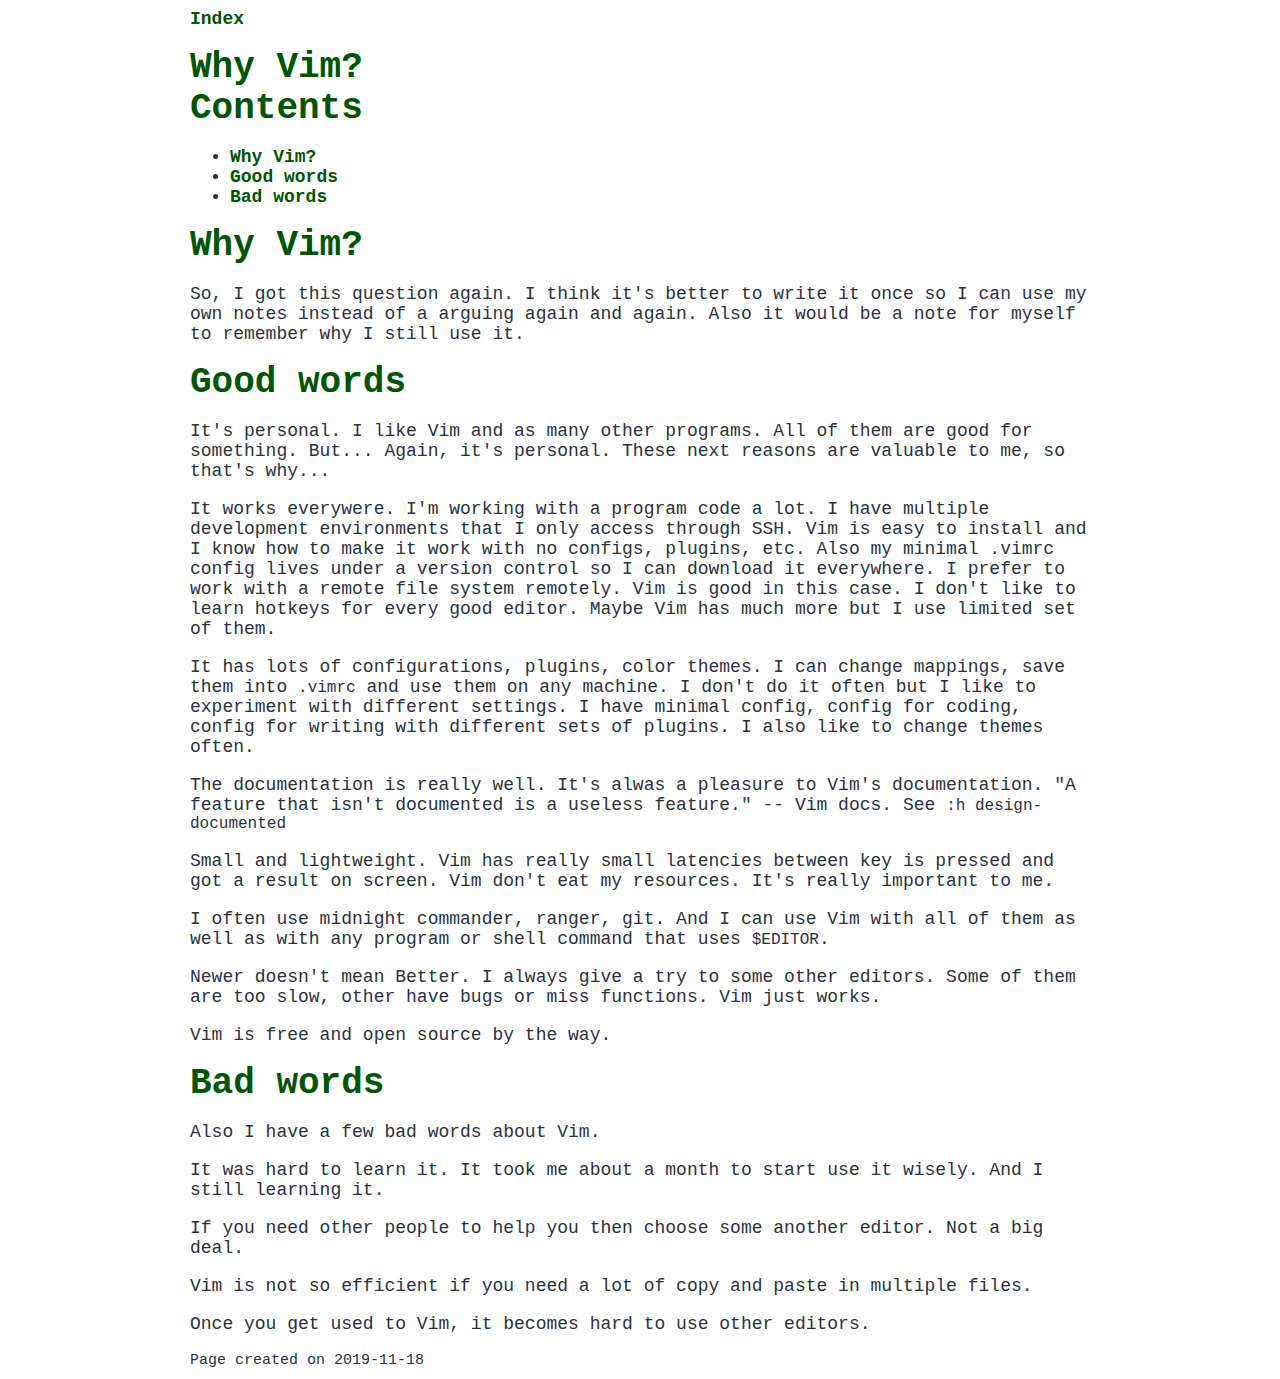
<file: posts/2019-11-18-why-vim.html>
<html>
<head>
		<link rel="Stylesheet" type="text/css" href="../style.css" />
		<title>Why Vim?</title>
		<meta http-equiv="Content-Type" content="text/html; charset=utf-8" />
		<meta name="viewport" content="width=device-width, initial-scale=1">
</head>
<body>
    <!-- Go to www.addthis.com/dashboard to customize your tools -->
    <script type=\"text/javascript\" src=\"//s7.addthis.com/js/300/addthis_widget.js#pubid=ra-5bdc32b9dc15cb1f\"></script>
     <script type=\"text/javascript\">
       (function(i,s,o,g,r,a,m){i['GoogleAnalyticsObject']=r;i[r]=i[r]||function(){
      (i[r].q=i[r].q||[]).push(arguments)},i[r].l=1*new Date();a=s.createElement(o),
       m=s.getElementsByTagName(o)[0];a.async=1;a.src=g;m.parentNode.insertBefore(a,m)
       })(window,document,'script','https://www.google-analytics.com/analytics.js','ga');
      ga('create', 'UA-105032758-1', 'auto');
       ga('send', 'pageview');
    </script>

    <nav>
      <ul>
        <li>
          <a href="/">Index</a>
        </li>
      </ul>
    </nav>

    <h1>Why Vim?</h1>
		<div class="content">
<div id="Contents" class="toc"><h1 id="Contents">Contents</a></h1></div>
<ul>
<li>
<a href="2019-11-18-why-vim.html#Why Vim?">Why Vim?</a>

<li>
<a href="2019-11-18-why-vim.html#Good words">Good words</a>

<li>
<a href="2019-11-18-why-vim.html#Bad words">Bad words</a>

</ul>


<div id="Why Vim?"><h1 id="Why Vim?" class="header"><a href="#Why Vim?">Why Vim?</a></h1></div>

<p>
So, I got this question again. I think it's better to write it once so I can use my own notes instead of a arguing again and again. Also it would be a note for myself to remember why I still use it.
</p>

<div id="Good words"><h1 id="Good words" class="header"><a href="#Good words">Good words</a></h1></div>

<p>
It's personal. I like Vim and as many other programs. All of them are good for something. But... Again, it's personal. These next reasons are valuable to me, so that's why...
</p>

<p>
It works everywere. I'm working with a program code a lot. I have multiple development environments that I only access through SSH. Vim is easy to install and I know how to make it work with no configs, plugins, etc. Also my minimal .vimrc config lives under a version control so I can download it everywhere. I prefer to work with a remote file system remotely. Vim is good in this case. I don't like to learn hotkeys for every good editor. Maybe Vim has much more but I use limited set of them.
</p>

<p>
It has lots of configurations, plugins, color themes. I can change mappings, save them into <code>.vimrc</code> and use them on any machine. I don't do it often but I like to experiment with different settings. I have minimal config, config for coding, config for writing with different sets of plugins. I also like to change themes often.
</p>

<p>
The documentation is really well. It's alwas a pleasure to Vim's documentation.
"A feature that isn't documented is a useless feature." -- Vim docs. See <code>:h design-documented</code>
</p>

<p>
Small and lightweight. Vim has really small latencies between key is pressed and got a result on screen. Vim don't eat my resources. It's really important to me.
</p>

<p>
I often use midnight commander, ranger, git. And I can use Vim with all of them as well as with any program or shell command that uses <code>$EDITOR</code>.
</p>

<p>
Newer doesn't mean Better. I always give a try to some other editors. Some of them are too slow, other have bugs or miss functions. Vim just works.
</p>

<p>
Vim is free and open source by the way.
</p>

<div id="Bad words"><h1 id="Bad words" class="header"><a href="#Bad words">Bad words</a></h1></div>

<p>
Also I have a few bad words about Vim.
</p>

<p>
It was hard to learn it. It took me about a month to start use it wisely. And I still learning it.
</p>

<p>
If you need other people to help you then choose some another editor. Not a big deal.
</p>

<p>
Vim is not so efficient if you need a lot of copy and paste in multiple files.
</p>

<p>
Once you get used to Vim, it becomes hard to use other editors.
</p>
</div>

    <footer><p><small>Page created on 2019-11-18</small></p></footer>
</body>
</html>
</file>
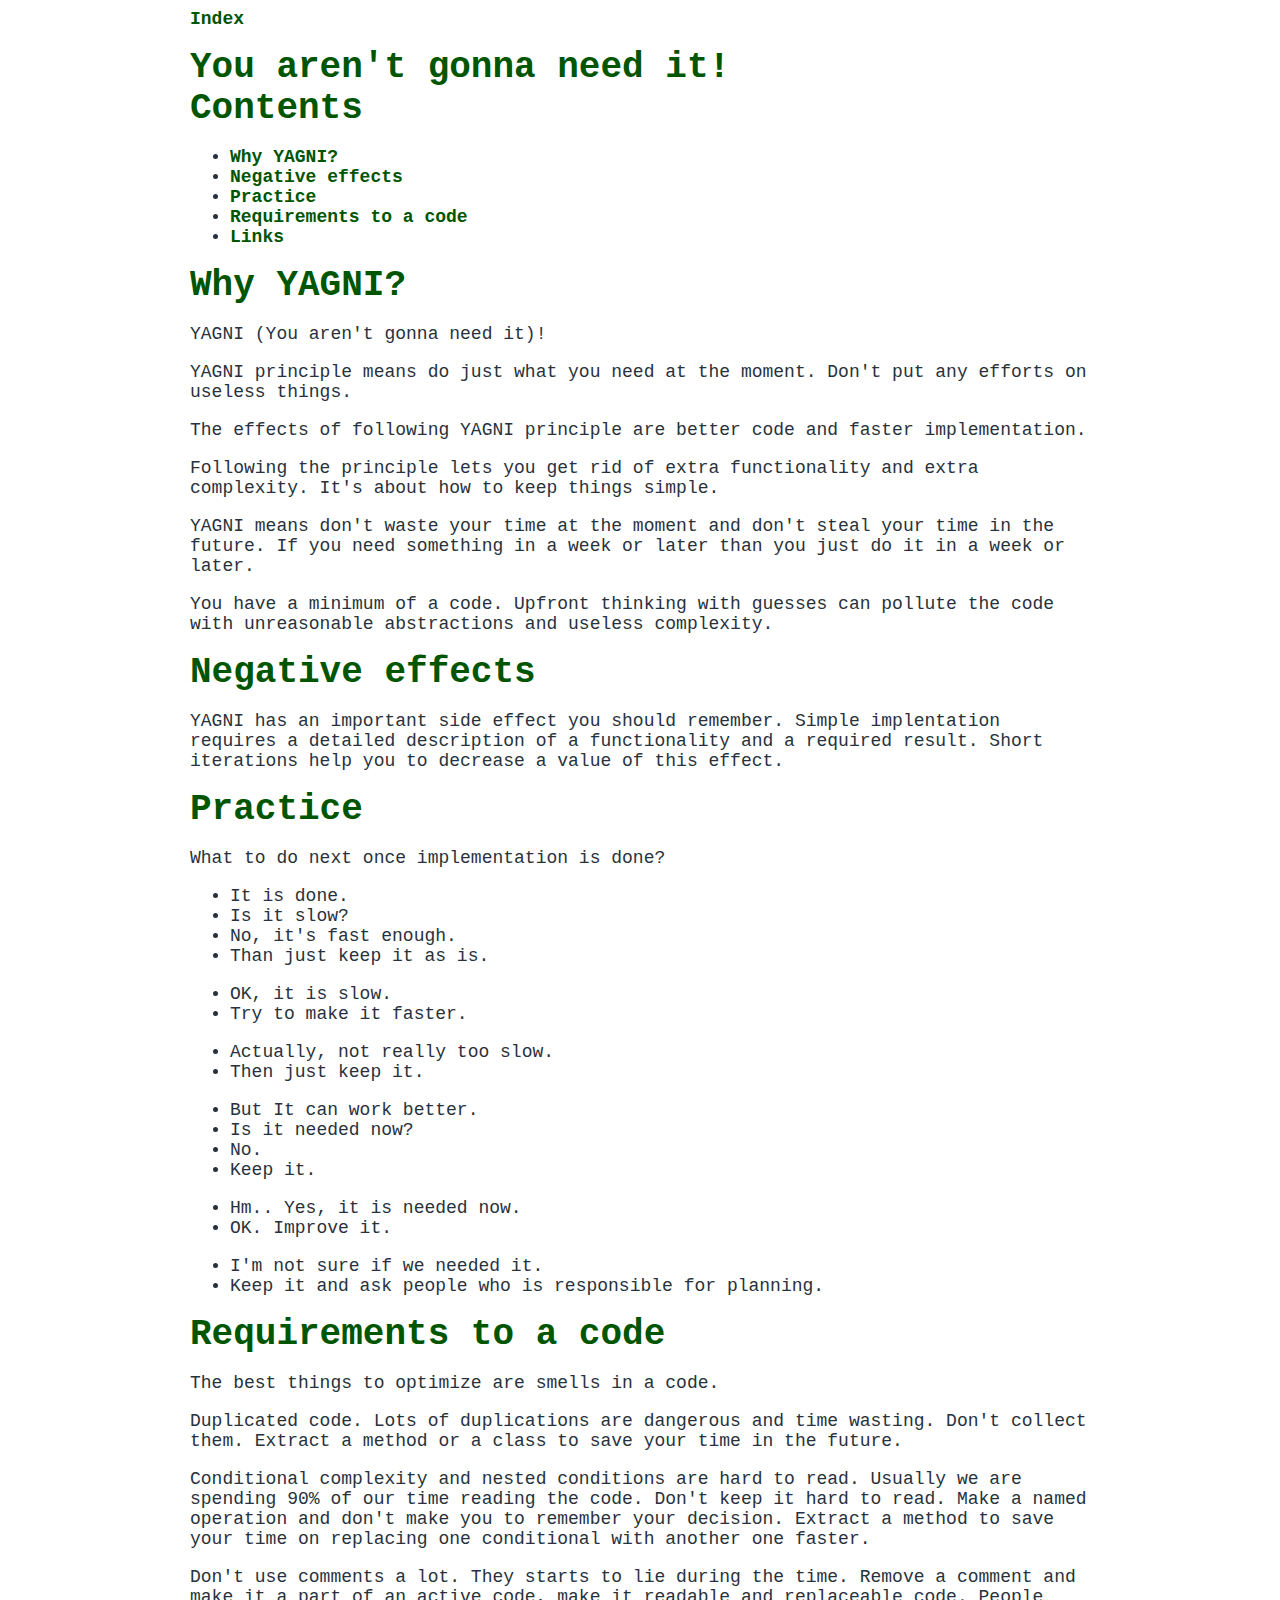
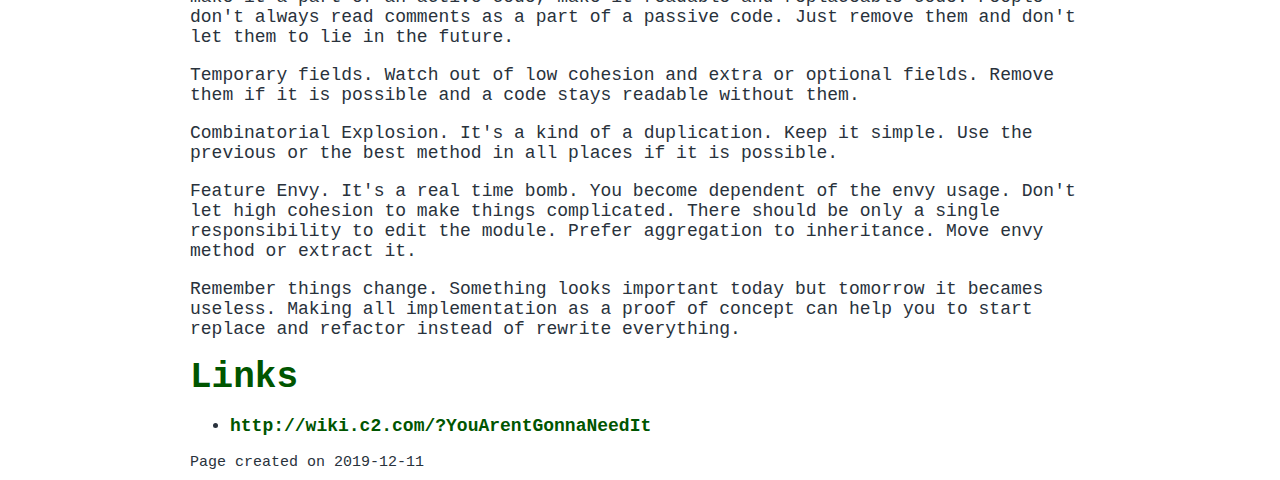
<file: posts/2019-12-11-yagni.html>
<html>
<head>
		<link rel="Stylesheet" type="text/css" href="../style.css" />
		<title>You aren't gonna need it!</title>
		<meta http-equiv="Content-Type" content="text/html; charset=utf-8" />
		<meta name="viewport" content="width=device-width, initial-scale=1">
</head>
<body>
    <!-- Go to www.addthis.com/dashboard to customize your tools -->
    <script type=\"text/javascript\" src=\"//s7.addthis.com/js/300/addthis_widget.js#pubid=ra-5bdc32b9dc15cb1f\"></script>
     <script type=\"text/javascript\">
       (function(i,s,o,g,r,a,m){i['GoogleAnalyticsObject']=r;i[r]=i[r]||function(){
      (i[r].q=i[r].q||[]).push(arguments)},i[r].l=1*new Date();a=s.createElement(o),
       m=s.getElementsByTagName(o)[0];a.async=1;a.src=g;m.parentNode.insertBefore(a,m)
       })(window,document,'script','https://www.google-analytics.com/analytics.js','ga');
      ga('create', 'UA-105032758-1', 'auto');
       ga('send', 'pageview');
    </script>

    <nav>
      <ul>
        <li>
          <a href="/">Index</a>
        </li>
      </ul>
    </nav>

    <h1>You aren't gonna need it!</h1>
		<div class="content">
<div id="Contents" class="toc"><h1 id="Contents">Contents</a></h1></div>
<ul>
<li>
<a href="2019-12-11-yagni.html#Why YAGNI?">Why YAGNI?</a>

<li>
<a href="2019-12-11-yagni.html#Negative effects">Negative effects</a>

<li>
<a href="2019-12-11-yagni.html#Practice">Practice</a>

<li>
<a href="2019-12-11-yagni.html#Requirements to a code">Requirements to a code</a>

<li>
<a href="2019-12-11-yagni.html#Links">Links</a>

</ul>


<div id="Why YAGNI?"><h1 id="Why YAGNI?" class="header"><a href="#Why YAGNI?">Why YAGNI?</a></h1></div>

<p>
YAGNI (You aren't gonna need it)!
</p>

<p>
YAGNI principle means do just what you need at the moment. Don't put any efforts on useless things.
</p>

<p>
The effects of following YAGNI principle are better code and faster implementation.
</p>

<p>
Following the principle lets you get rid of extra functionality and extra complexity. It's about how to keep things simple.
</p>

<p>
YAGNI means don't waste your time at the moment and don't steal your time in the future. If you need something in a week or later than you just do it in a week or later.
</p>

<p>
You have a minimum of a code. Upfront thinking with guesses can pollute the code with unreasonable abstractions and useless complexity.
</p>


<div id="Negative effects"><h1 id="Negative effects" class="header"><a href="#Negative effects">Negative effects</a></h1></div>

<p>
YAGNI has an important side effect you should remember. Simple implentation requires a detailed description of a functionality and a required result. Short iterations help you to decrease a value of this effect.
</p>

<div id="Practice"><h1 id="Practice" class="header"><a href="#Practice">Practice</a></h1></div>

<p>
What to do next once implementation is done?
</p>


<ul>
<li>
It is done.

<li>
Is it slow?

<li>
No, it's fast enough.

<li>
Than just keep it as is.

</ul>

<ul>
<li>
OK, it is slow.

<li>
Try to make it faster.

</ul>

<ul>
<li>
Actually, not really too slow.

<li>
Then just keep it.

</ul>

<ul>
<li>
But It can work better.

<li>
Is it needed now?

<li>
No.

<li>
Keep it.

</ul>

<ul>
<li>
Hm.. Yes, it is needed now.

<li>
OK. Improve it.

</ul>

<ul>
<li>
I'm not sure if we needed it.

<li>
Keep it and ask people who is responsible for planning.

</ul>


<div id="Requirements to a code"><h1 id="Requirements to a code" class="header"><a href="#Requirements to a code">Requirements to a code</a></h1></div>

<p>
The best things to optimize are smells in a code.
</p>

<p>
Duplicated code. Lots of duplications are dangerous and time wasting.
Don't collect them. Extract a method or a class to save your time in the future.
</p>

<p>
Conditional complexity and nested conditions are hard to read. Usually we are spending 90% of our time reading the code. Don't keep it hard to read. Make a named operation and don't make you to remember your decision. Extract a method to save your time on replacing one conditional with another one faster.
</p>

<p>
Don't use comments a lot. They starts to lie during the time. Remove a comment and make it  a part of an active code, make it readable and replaceable code. People don't always read comments as a part of a passive code. Just remove them and don't let them to lie in the future.
</p>

<p>
Temporary fields. Watch out of low cohesion and extra or optional fields. Remove them if it is possible and a code stays readable without them.
</p>

<p>
Combinatorial Explosion. It's a kind of a duplication. Keep it simple. Use the previous or the best method in all places if it is possible.
</p>

<p>
Feature Envy. It's a real time bomb. You become dependent of the envy usage. Don't let high cohesion to make things complicated. There should be only a single responsibility to edit the module. Prefer aggregation to inheritance. Move envy method or extract it.
</p>

<p>
Remember things change. Something looks important today but tomorrow it becames useless. Making all implementation as a proof of concept can help you to start replace and refactor instead of rewrite everything.
</p>

<div id="Links"><h1 id="Links" class="header"><a href="#Links">Links</a></h1></div>
<ul>
<li>
<a href="http://wiki.c2.com/?YouArentGonnaNeedIt">http://wiki.c2.com/?YouArentGonnaNeedIt</a>

</ul>
</div>

    <footer><p><small>Page created on 2019-12-11</small></p></footer>
</body>
</html>
</file>
<file: style.css>
/* Palette URL: http://paletton.com/#uid=12P0u0kllll8ktmf3oOslh1C4dk */
.color-primary-0 { color: #2D882D }
.color-primary-1 { color: #8BBB8B }
.color-primary-2 { color: #549E54 }
.color-primary-3 { color: #0C6D0C }
.color-primary-4 { color: #005500 }

:root {
    --main-color: #2D882D;
    --light-color-1: #8BBB8B;
    --light-color-2: #549E54;
    --dark-color-1: #0C6D0C;
    --dark-color-2: #005500;

    --background-color: #fff;
    --text-color: #29323C;
    --header-color: var(--dark-color-2);
}

html {
    font-family: sans-serif;
    -webkit-text-size-adjust: 100%;
    -ms-text-size-adjust: 100%
}

body {
    color: var(--text-color);
    background-color: var(--background-color);
    padding: 0.5em;
    position: relative;
    margin: auto;
    max-width: 50em;
    font-family: Courier, monospace;;
    font-size: large;
}

nav ul {
  list-style-type: none;
  padding: 0;
}

h1, h2, h3, h4 {
  color: var(--header-color);
  margin: 0;
}

a {
    color: var(--header-color);
    text-decoration: none;
    font-weight: bold;
}

a:hover {
    text-decoration: underline
}

a:focus {
    outline: thin dotted;
}

a:active, a:hover {
    outline: 0
}

blockquote {
    padding: 0 0 0 15px;
    margin: 0 0 18px;
    border-left: 5px solid var(--light-color-1);
    line-height: 1.5em;
}
blockquote p {
    font-style: italic;
}

pre {
    background: #f4fff7;
    border: 1px solid #ddd;
    border-left: 3px solid var(--light-color-1);
    color: var(--dark-color-2);
    font-family: monospace;
    font-size: 15px;
    line-height: 1.6;
    margin-bottom: 1.6em;
    overflow: auto;
    padding: 1em 1.5em;
    display: block;
    word-wrap: break-word;
}

article {
    margin: 12px auto;
    border-bottom: 1px dotted var(--light-color-1);
    padding: 24px 0 48px;
}
article > h1 {
    text-align: center;
}

#preamble {
    margin-bottom: 20px;
}
#postamble {
    margin-top: 20px;
}
</file>
